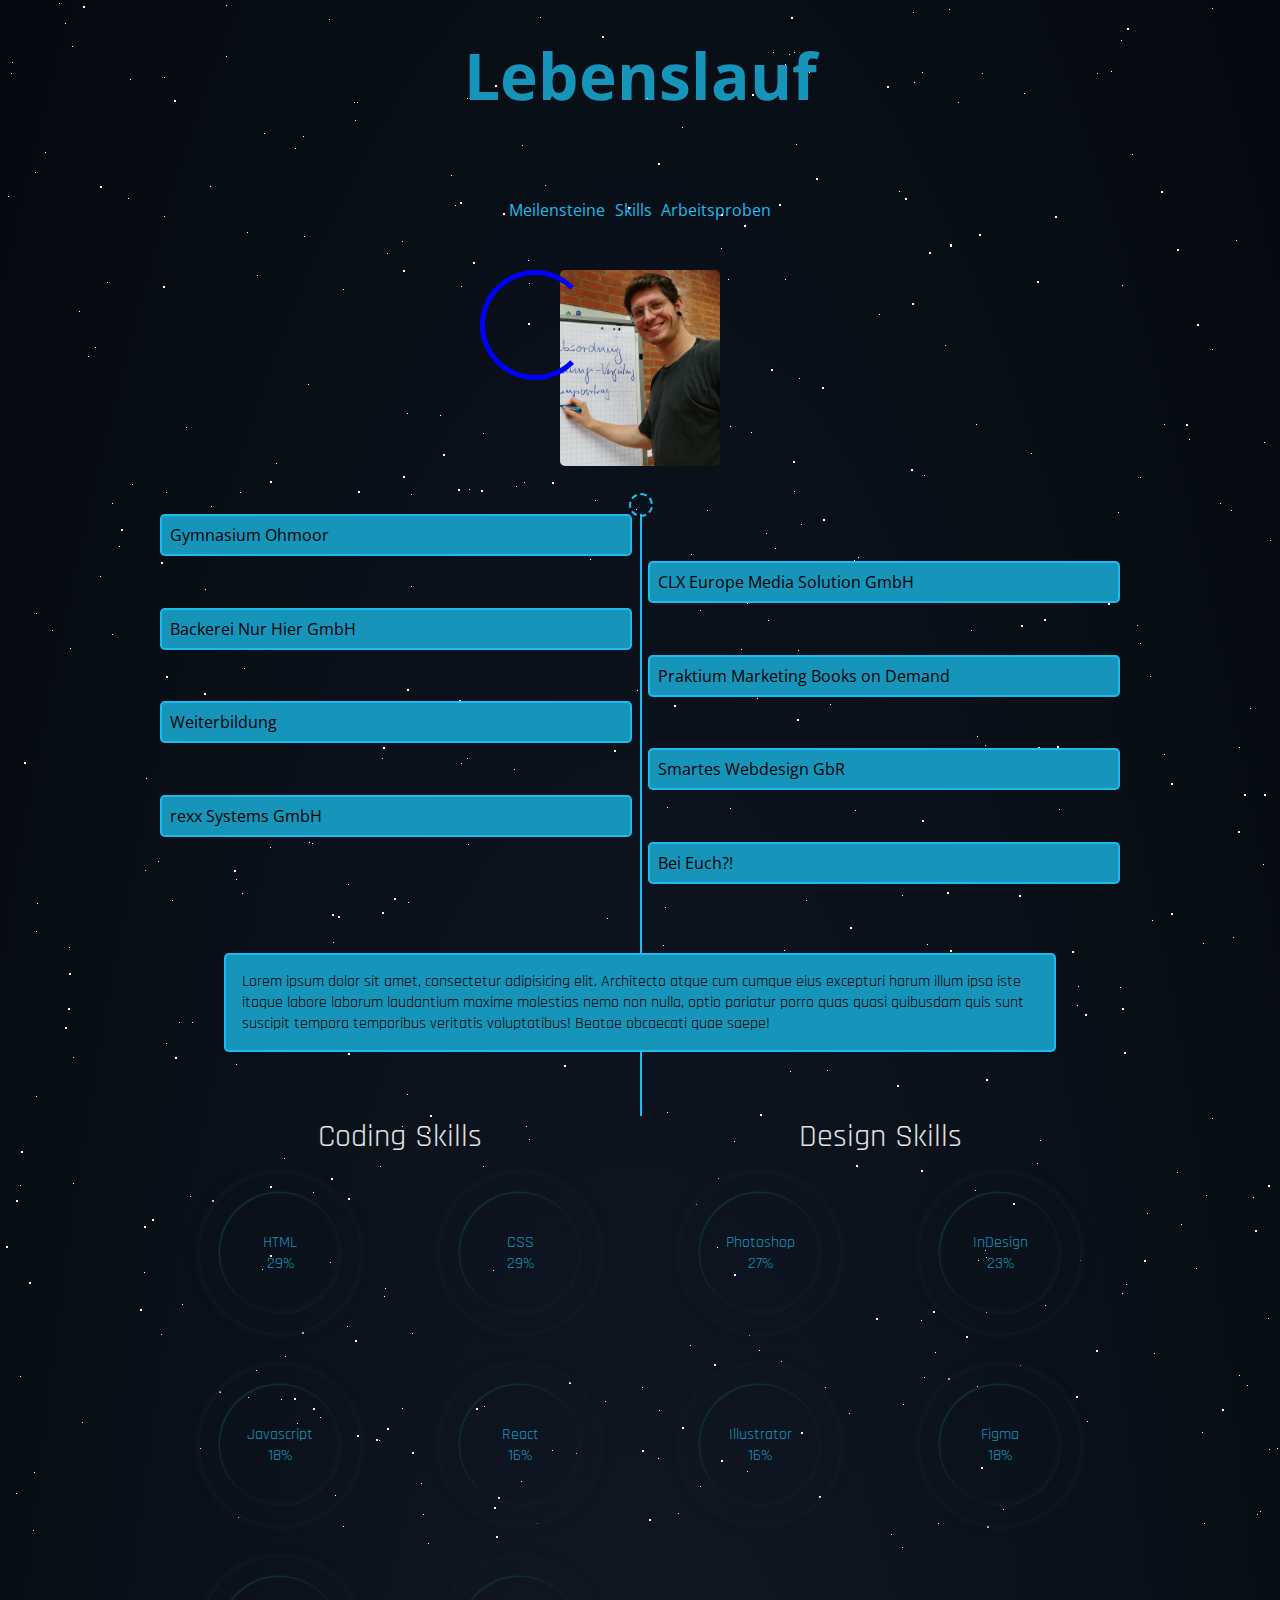
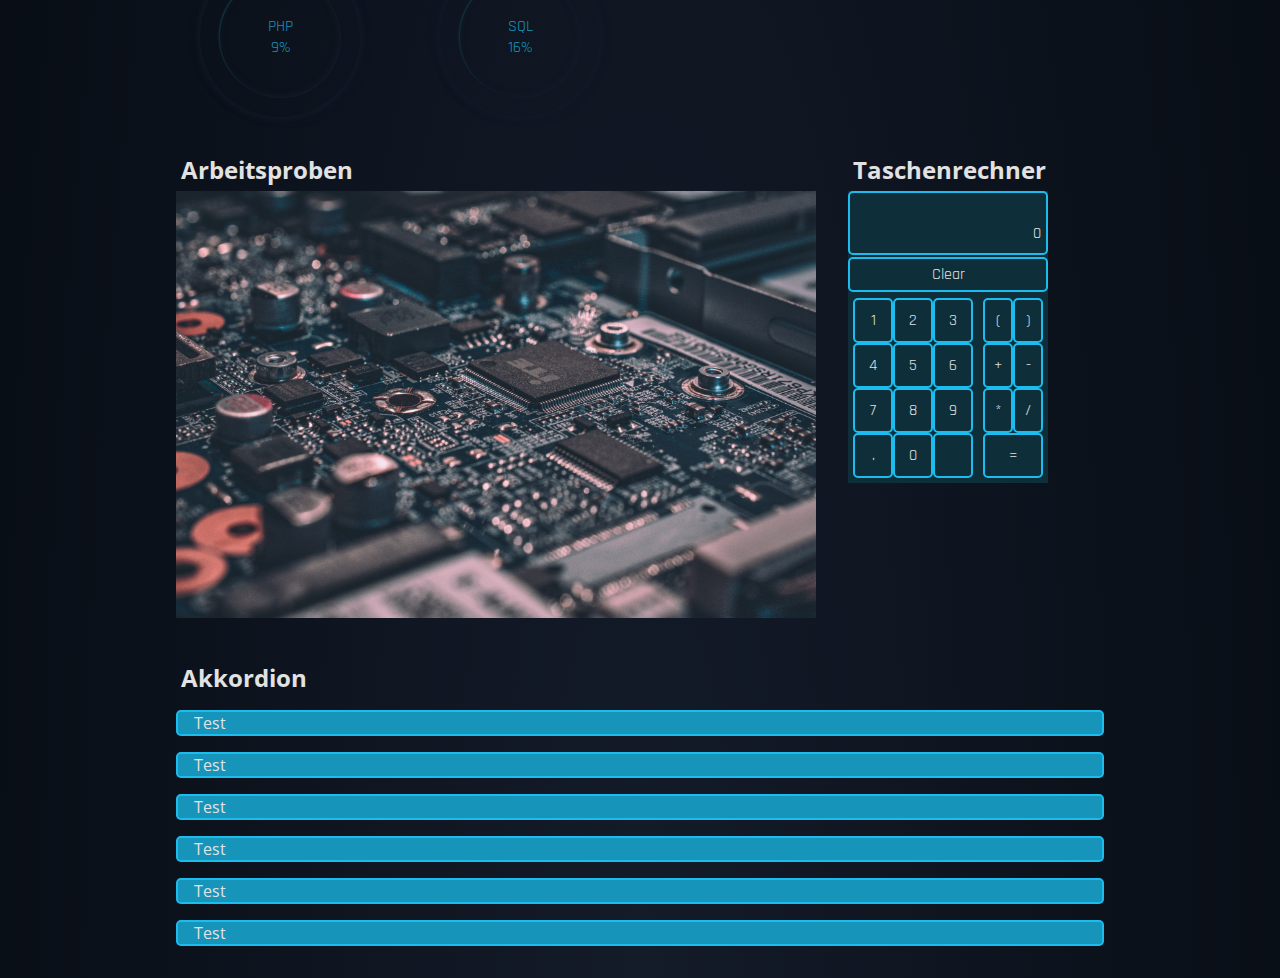
<file: index.html>
<!DOCTYPE html>
<html lang="de">
<head>
    <link rel="stylesheet" href="css/index.css">
    <link rel="stylesheet" href="css/circle.css">
    <link rel="stylesheet" href="css/sky.css">
    <link rel="stylesheet" href="css/event.css">
    <link rel="stylesheet" href="css/calc.css">
    <link rel="stylesheet" href="css/work.css">
    <link rel="stylesheet" href="css/accordion.css">
    <link rel="preconnect" href="https://fonts.googleapis.com">
    <link rel="preconnect" href="https://fonts.gstatic.com" crossorigin>
    <link href="https://fonts.googleapis.com/css2?family=Open+Sans+Condensed:wght@700&family=Rajdhani&display=swap" rel="stylesheet">
    <link rel="stylesheet" href="https://cdnjs.cloudflare.com/ajax/libs/font-awesome/6.0.0-beta3/css/all.min.css" integrity="sha512-Fo3rlrZj/k7ujTnHg4CGR2D7kSs0v4LLanw2qksYuRlEzO+tcaEPQogQ0KaoGN26/zrn20ImR1DfuLWnOo7aBA==" crossorigin="anonymous" referrerpolicy="no-referrer" />
    <meta charset="UTF-8">
    <title>Portfolio</title>

</head>

<body>
    <div id="background--sky">
        <div id="star"></div>
        <div id="star2"></div>
        <div id="star3"></div>
    </div>

    <h1>Lebenslauf</h1>

    <div id="grid--container">
        <div class="navbar--container">
            <li><a href="#lifeline--container">Meilensteine</a></li>
            <li><a href="#skill--container">Skills</a></li>
            <li><a href="#sample--container">Arbeitsproben</a></li>
        </div>

        <div class="main--container">
            <div class="img--container">
                <img src="./images/Timo.png" alt="Profil Picture">
                <div class="img--outer--circle">
                    <div class="img--inner--circle"></div>
                    <div class="img--inner--circle"></div>
                    <div class="img--inner--circle"></div>
                </div>
            </div>
            <div id="lifeline--container">
                <div class="timeline"></div>
                <div id="rocket">
                    <i class="fa-solid fa-shuttle-space"></i>
                </div>

                <div class="event--container" id="one">
                        <div class="event--box">
                            Gymnasium Ohmoor
                        </div>
                        <div class="event--box--content">
                            <li>Kunstabitur</li>
                        </div>
                </div>
                <div class="event--container" id="two">
                    <div class="event--box">
                        CLX Europe Media Solution GmbH
                    </div>
                    <div class="event--box--content">
                        <li>Ausbildung Mediengestalter Digital und Print
                            Fachrichtung Gestaltung und Technik</li>
                        <li>Arbeiten mit Photoshop: Freisteller, Farbkorrektur, Retusche, kleinere Bildkompositionen </li>
                        <li>Arbeiten mit Indesign: Aufbau und Reinzeichnung von Layouts r</li>
                    </div>
                </div>
                <div class="event--container" id="three">
                    <div class="event--box">
                        Backerei Nur Hier GmbH
                    </div>
                    <div class="event--box--content">
                        <li>Servicekraft</li>
                        <li>Arbeitsbereich: Kundenservice, Kassenabrechnung</li>
                    </div>
                </div>
                <div class="event--container" id="four">
                    <div class="event--box">
                        Praktium Marketing Books on Demand
                    </div>
                    <div class="event--box--content">
                        <li>Praktikum im Marketing </li>
                        <li>Arbeiten mit Figma: Layoutgestaltung, Prototyping</li>
                        <li>Assistenz bei Eventplanung und Social Media Arbeit,
                            Erstellung von Marketingunterlagen</li>
                    </div>
                </div>
                <div class="event--container" id="five">
                    <div class="event--box">
                        Weiterbildung
                    </div>
                    <div class="event--box--content">
                        <li>Photoshop Kurs</li>
                        <li>HTML & CSS Kurs</li>
                        <li>Javascript</li>
                    </div>
                </div>
                <div class="event--container" id="six">
                    <div class="event--box">
                        Smartes Webdesign GbR
                    </div>
                    <div class="event--box--content">
                        <li>Webdesigner in einem Startup</li>
                        <li>Erstellen von Webseiten auf Template Grundlage</li>
                        <li>Logo Design und Werbekonzepte von Kunden</li>
                    </div>
                </div>
                <div class="event--container" id="seven">
                    <div class="event--box">
                        rexx Systems GmbH
                    </div>
                    <div class="event--box--content">
                        <li>Ausbildung Fachinformatiker Anwendungsentwicklung</li>
                        <li>Gestalten von Kundenportalen nach Vorlage mit HTML und CSS </li>
                        <li>Pflegen von Datenbanken</li>
                        <li>Livegang von Kundenportalen begleiten</li>
                        <li>Arbeiten mit Docker & Git</li>
                    </div>
                </div>
                <div class="event--container" id="eight">
                    <div class="event--box">
                       Bei Euch?!
                    </div>
                    <div class="event--box--content">
                        <li>Als Webdesigner oder Frontend Developer</li>
                    </div>
                </div>

                <div class="text--box">
                    Lorem ipsum dolor sit amet, consectetur adipisicing elit. Architecto atque cum cumque eius excepturi harum illum ipsa iste itaque labore laborum laudantium maxime molestias nemo non nulla, optio pariatur porro quas quasi quibusdam quis sunt suscipit tempora temporibus veritatis voluptatibus! Beatae obcaecati quae saepe!
                </div>
            </div>
            <div id="skill--container">
                <div class="code--headline">Coding Skills</div>
                <div class="design--headline">Design Skills</div>
                <div class="skill--box" id="html">
                    <div class="skill--circle">
                        <div class="outer--circle">
                            <div class="inner--circle">
                                <svg width="160" height="160" viewBox="0 0 160 160" fill="none" xmlns="http://www.w3.org/2000/svg">
                                    <circle cx="80" cy="80" r="70" fill="url(#paint0_linear_1_4)"/>
                                    <defs>
                                        <linearGradient id="paint0_linear_1_4" x1="80" y1="136.079" x2="80" y2="13.386" gradientUnits="userSpaceOnUse">
                                            <stop stop-color="#5AC994"/>
                                            <stop offset="1" stop-color="#C0F7B7"/>
                                        </linearGradient>
                                    </defs>
                                </svg>
                                <div class="skill--name">
                                    HTML
                                </div>
                                <div class="skill--value">
                                    %
                                </div>
                            </div>
                        </div>
                    </div>
                </div>
                <div class="skill--box" id="css">
                    <div class="skill--circle">
                        <div class="outer--circle">
                            <div class="inner--circle">
                                <svg width="160" height="160" viewBox="0 0 160 160" fill="none" xmlns="http://www.w3.org/2000/svg">
                                    <circle cx="80" cy="80" r="70" fill="url(#paint0_linear_1_4)"/>
                                    <defs>
                                        <linearGradient id="paint0_linear_1_4" x1="80" y1="136.079" x2="80" y2="13.386" gradientUnits="userSpaceOnUse">
                                            <stop stop-color="#5AC994"/>
                                            <stop offset="1" stop-color="#C0F7B7"/>
                                        </linearGradient>
                                    </defs>
                                </svg>
                                <div class="skill--name">
                                    CSS
                                </div>
                                <div class="skill--value">
                                    0%
                                </div>
                            </div>
                        </div>
                    </div>
                </div>
                <div class="skill--box" id="js">
                    <div class="skill--circle">
                        <div class="outer--circle">
                            <div class="inner--circle">

                                <svg width="160" height="160" viewBox="0 0 160 160" fill="none" xmlns="http://www.w3.org/2000/svg">
                                    <circle cx="80" cy="80" r="70" fill="url(#paint0_linear_1_4)"/>
                                    <defs>
                                        <linearGradient id="paint0_linear_1_4" x1="80" y1="136.079" x2="80" y2="13.386" gradientUnits="userSpaceOnUse">
                                            <stop stop-color="#5AC994"/>
                                            <stop offset="1" stop-color="#C0F7B7"/>
                                        </linearGradient>
                                    </defs>
                                </svg>
                                <div class="skill--name">
                                    Javascript
                                </div>
                                <div class="skill--value">
                                    0%
                                </div>
                            </div>
                        </div>
                    </div>
                </div>
                <div class="skill--box" id="react">
                    <div class="skill--circle">
                        <div class="outer--circle">
                            <div class="inner--circle">

                                <svg width="160" height="160" viewBox="0 0 160 160" fill="none" xmlns="http://www.w3.org/2000/svg">
                                    <circle cx="80" cy="80" r="70" fill="url(#paint0_linear_1_4)"/>
                                    <defs>
                                        <linearGradient id="paint0_linear_1_4" x1="80" y1="136.079" x2="80" y2="13.386" gradientUnits="userSpaceOnUse">
                                            <stop stop-color="#5AC994"/>
                                            <stop offset="1" stop-color="#C0F7B7"/>
                                        </linearGradient>
                                    </defs>
                                </svg>
                                <div class="skill--name">
                                    React
                                </div>
                                <div class="skill--value">
                                    0%
                                </div>
                            </div>
                        </div>
                    </div>
                </div>
                <div class="skill--box" id="php">

                    <div class="skill--circle">
                        <div class="outer--circle">
                            <div class="inner--circle">

                                <svg width="160" height="160" viewBox="0 0 160 160" fill="none" xmlns="http://www.w3.org/2000/svg">
                                    <circle cx="80" cy="80" r="70" fill="url(#paint0_linear_1_4)"/>
                                    <defs>
                                        <linearGradient id="paint0_linear_1_4" x1="80" y1="136.079" x2="80" y2="13.386" gradientUnits="userSpaceOnUse">
                                            <stop stop-color="#5AC994"/>
                                            <stop offset="1" stop-color="#C0F7B7"/>
                                        </linearGradient>
                                    </defs>
                                </svg>
                                <div class="skill--name">
                                    PHP
                                </div>
                                <div class="skill--value">
                                    0%
                                </div>
                            </div>
                        </div>
                    </div>
                </div>
                <div class="skill--box" id="sql">

                    <div class="skill--circle">
                        <div class="outer--circle">
                            <div class="inner--circle">

                                <svg width="160" height="160" viewBox="0 0 160 160" fill="none" xmlns="http://www.w3.org/2000/svg">
                                    <circle cx="80" cy="80" r="70" fill="url(#paint0_linear_1_4)"/>
                                    <defs>
                                        <linearGradient id="paint0_linear_1_4" x1="80" y1="136.079" x2="80" y2="13.386" gradientUnits="userSpaceOnUse">
                                            <stop stop-color="#5AC994"/>
                                            <stop offset="1" stop-color="#C0F7B7"/>
                                        </linearGradient>
                                    </defs>
                                </svg>
                                <div class="skill--name">
                                    SQL
                                </div>
                                <div class="skill--value">
                                    0%
                                </div>
                            </div>
                        </div>
                    </div>
                </div>
                <div class="skill--box" id="ps">

                    <div class="skill--circle">
                        <div class="outer--circle">
                            <div class="inner--circle">

                                <svg width="160" height="160" viewBox="0 0 160 160" fill="none" xmlns="http://www.w3.org/2000/svg">
                                    <circle cx="80" cy="80" r="70" fill="url(#paint0_linear_1_4)"/>
                                    <defs>
                                        <linearGradient id="paint0_linear_1_4" x1="80" y1="136.079" x2="80" y2="13.386" gradientUnits="userSpaceOnUse">
                                            <stop stop-color="#5AC994"/>
                                            <stop offset="1" stop-color="#C0F7B7"/>
                                        </linearGradient>
                                    </defs>
                                </svg>
                                <div class="skill--name">
                                    Photoshop
                                </div>
                                <div class="skill--value">
                                    0%
                                </div>
                            </div>
                        </div>
                    </div>
                </div>
                <div class="skill--box" id="ind">

                    <div class="skill--circle">
                        <div class="outer--circle">
                            <div class="inner--circle">

                                <svg width="160" height="160" viewBox="0 0 160 160" fill="none" xmlns="http://www.w3.org/2000/svg">
                                    <circle cx="80" cy="80" r="70" fill="url(#paint0_linear_1_4)"/>
                                    <defs>
                                        <linearGradient id="paint0_linear_1_4" x1="80" y1="136.079" x2="80" y2="13.386" gradientUnits="userSpaceOnUse">
                                            <stop stop-color="#5AC994"/>
                                            <stop offset="1" stop-color="#C0F7B7"/>
                                        </linearGradient>
                                    </defs>
                                </svg>
                                <div class="skill--name">
                                    InDesign
                                </div>
                                <div class="skill--value">
                                    0%
                                </div>
                            </div>
                        </div>
                    </div>
                </div>
                <div class="skill--box" id="ai">

                    <div class="skill--circle">
                        <div class="outer--circle">
                            <div class="inner--circle">

                                <svg width="160" height="160" viewBox="0 0 160 160" fill="none" xmlns="http://www.w3.org/2000/svg">
                                    <circle cx="80" cy="80" r="70" fill="url(#paint0_linear_1_4)"/>
                                    <defs>
                                        <linearGradient id="paint0_linear_1_4" x1="80" y1="136.079" x2="80" y2="13.386" gradientUnits="userSpaceOnUse">
                                            <stop stop-color="#5AC994"/>
                                            <stop offset="1" stop-color="#C0F7B7"/>
                                        </linearGradient>
                                    </defs>
                                </svg>
                                <div class="skill--name">
                                    Illustrator
                                </div>
                                <div class="skill--value">
                                    0%
                                </div>
                            </div>
                        </div>
                    </div>
                </div>
                <div class="skill--box" id="figma">

                    <div class="skill--circle">
                        <div class="outer--circle">
                            <div class="inner--circle">

                                <svg width="160" height="160" viewBox="0 0 160 160" fill="none" xmlns="http://www.w3.org/2000/svg">
                                    <circle cx="80" cy="80" r="70" fill="url(#paint0_linear_1_4)"/>
                                    <defs>
                                        <linearGradient id="paint0_linear_1_4" x1="80" y1="136.079" x2="80" y2="13.386" gradientUnits="userSpaceOnUse">
                                            <stop stop-color="#5AC994"/>
                                            <stop offset="1" stop-color="#C0F7B7"/>
                                        </linearGradient>
                                    </defs>
                                </svg>
                                <div class="skill--name">
                                    Figma
                                </div>
                                <div class="skill--value">
                                    0%
                                </div>
                            </div>
                        </div>
                    </div>
                </div>
            </div>

            <div id="sample--container">
                
                <div class="work--sample">
                    <h2>Arbeitsproben</h2>
                    <div id="image--frame">
                        <div id="image--btn">
                            <i class="fa fa-arrow-circle-left" id="left" aria-hidden="true"></i>
                            <i class="fa fa-arrow-circle-right" id="right" aria-hidden="true" ></i>
                        </div>
                        <div id="image--active">
                            <img src="../images/motherboard_1.jpg" alt="Bild1">
                        </div>
                        <div id="imgBlock">
                            <img class="imageSmall" src="../images/motherboard_1.jpg" alt="bild1" >
                            <img class="imageSmall" src="../images/oldtechnologie_2.jpg" alt="bild2" >
                            <img class="imageSmall" src="../images/planet_3.jpg" alt="bild3" >
                        </div>
                    </div>
                
                </div>

                <div class="work--sample">
                    <h2>Taschenrechner</h2>

                    <div id="calc--container">
                        <div id="calc--box">
                            <div id="result--box">
                                <div id="preResult"></div>
                                <div id="result">0</div>
                            </div>
                            <div id="clearAll">Clear</div>
                            <div id="calc--num--field">
                                <div class="calc--num data-num">1</div>
                                <div class="calc--num data-num">2</div>
                                <div class="calc--num data-num">3</div>
                                <div class="calc--num data-num">4</div>
                                <div class="calc--num data-num">5</div>
                                <div class="calc--num data-num">6</div>
                                <div class="calc--num data-num">7</div>
                                <div class="calc--num data-num">8</div>
                                <div class="calc--num data-num">9</div>
                                <div class="calc--num data-num">.</div>
                                <div class="calc--num data-num">0</div>
                                <div id="data-clear" class="calc--num"><i class="fa-solid fa-arrow-left"></i></div>
                            </div>
                            <div id="calc--operator--field">
                                <div class="calc--operator data-num">(</div>
                                <div class="calc--operator data-num">)</div>
                                <div class="calc--operator data-operator">+</div>
                                <div class="calc--operator data-operator">-</div>
                                <div class="calc--operator data-operator">*</div>
                                <div class="calc--operator data-operator">/</div>
                                <div id="data-equal" class="calc--operator">=</div>
                            </div>
                        </div>
                    </div>
                </div>

                <div class="work--sample">

                    <h2>Akkordion</h2>
                    <div class="accordion--frame">
                        <div class="accordion--body">
                            <div class="accordion--header">Test</div>
                            <div class="accordion--text">Lorem ipsum dolor sit amet, consectetur adipisicing elit. Ad enim hic minima natus quaquasi, quo. Lorem ipsum dolor sit amet, consectetur adipisicing elit. Ad enim hic minima natus quasi, quo. Lorem ipsum dolor sit amet, consectetur adipisicing elit. Ad enim hic minima natus quasi, quo. Lorem ipsum dolor sit amet, consectetur adipisicing elit. Ad enim hic minima natus quasi, quo. Lorem ipsum dolor sit amet, consectetur adipisicing elit. Ad enim hic minima natus quasi, quo. </div>
                        </div>
                        <div class="accordion--body">
                            <div class="accordion--header">Test</div>
                            <div class="accordion--text">Lorem ipsum dolor sit amet, consectetur adipisicing elit. Ad enim hic minima natus quasi, quo. Lorem ipo. Lorem ipsum dolor sit amet, consectetur adipisicing elit. Ad enim hic minima natus quasi, quo. Lorem ipsum dolor sit amet, consectetur adipisicing elit. Ad enim hic minima natus quasi, quo. Lorem ipsum dolor sit amet, consectetur adipisicing elit. Ad enim hic minima natus quasi, quo. </div>
                        </div>
                        <div class="accordion--body">
                            <div class="accordion--header">Test</div>
                            <div class="accordion--text">Lorem ipsum dolor sit amet, consectetur adipisicing elit. Ad enim hic minima natus quaquasi, quo. Lorem ipsum dolor sit amet, consectetur adipisicing elit. Ad enim hic minima natus quasi, quo. Lorem ipsum dolor sit amet, consectetur adipisicing elit. Ad enim hic minima natus quasi, quo. Lorem ipsum dolor sit amet, consectetur adipisicing elit. Ad enim hic minima natus quasi, quo. Lorem ipsum dolor sit amet, consectetur adipisicing elit. Ad enim hic minima natus quasi, quo. </div>
                        </div>
                        <div class="accordion--body">
                            <div class="accordion--header">Test</div>
                            <div class="accordion--text">Lorem ipsum dolor sit amet, consectetur adipisicing elit. Ad enim hic minima natus quasi, quo. Lorem ipo. Lorem ipsum dolor sit amet, consectetur adipisicing elit. Ad enim hic minima natus quasi, quo. Lorem ipsum dolor sit amet, consectetur adipisicing elit. Ad enim hic minima natus quasi, quo. Lorem ipsum dolor sit amet, consectetur adipisicing elit. Ad enim hic minima natus quasi, quo. </div>
                        </div>
                        <div class="accordion--body">
                            <div class="accordion--header">Test</div>
                            <div class="accordion--text">Lorem ipsum dolor sit amet, consectetur adipisicing elit. Ad enim hic minima natus quaquasi, quo. Lorem ipsum dolor sit amet, consectetur adipisicing elit. Ad enim hic minima natus quasi, quo. Lorem ipsum dolor sit amet, consectetur adipisicing elit. Ad enim hic minima natus quasi, quo. Lorem ipsum dolor sit amet, consectetur adipisicing elit. Ad enim hic minima natus quasi, quo. Lorem ipsum dolor sit amet, consectetur adipisicing elit. Ad enim hic minima natus quasi, quo. </div>
                        </div>
                        <div class="accordion--body">
                            <div class="accordion--header">Test</div>
                            <div class="accordion--text">Lorem ipsum dolor sit amet, consectetur adipisicing elit. Ad enim hic minima natus quasi, quo. Lorem ipo. Lorem ipsum dolor sit amet, consectetur adipisicing elit. Ad enim hic minima natus quasi, quo. Lorem ipsum dolor sit amet, consectetur adipisicing elit. Ad enim hic minima natus quasi, quo. Lorem ipsum dolor sit amet, consectetur adipisicing elit. Ad enim hic minima natus quasi, quo. </div>
                        </div>
                    </div>
                </div>
            </div>
        </div>
    </div>

    <!-- start script area -->
    <script src="./js/imageSlider.js"></script>
    <script src="./js/circle.js"></script>
    <script src="./js/rocket.js"></script>
    <script src="./js/calc.js"></script>
    <script src="./js/accordion.js"></script>
    <!-- end script area -->
</body>


</html>
</file>
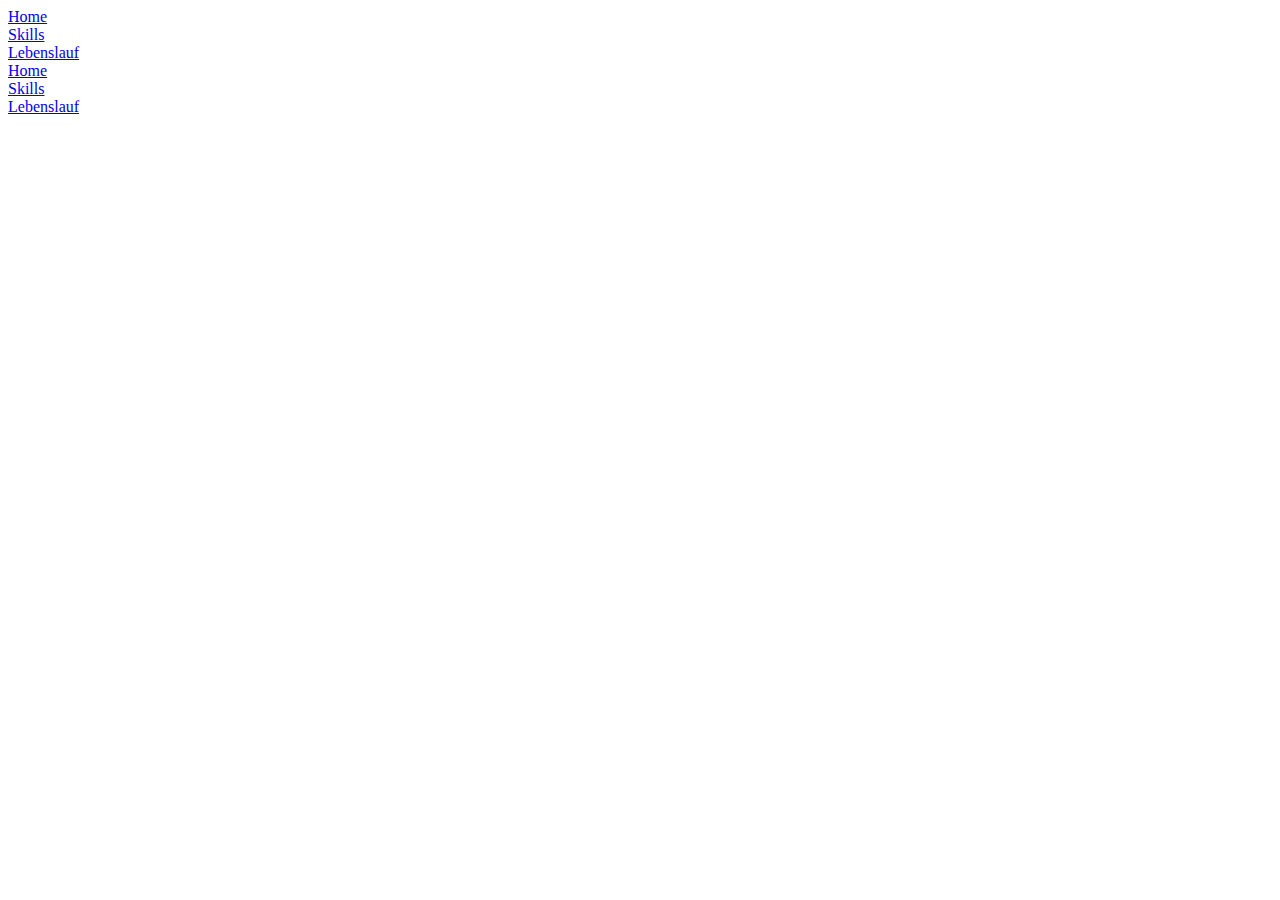
<file: skills.html>
<!DOCTYPE html>
<html lang="en">
<head>
    <meta charset="UTF-8">
    <title>Skillset</title>
</head>
<body>
<div id="grid--container">
    <div id="navbar--container">
        <div class="navbar--container">
            <li><a href="index.html">Home</a></li>
            <li><a href="skills.html">Skills</a></li>
            <li><a href="#">Lebenslauf</a></li>
        </div>
        <div class="navbar--container--mobil">
            <li><a href="#">Home</a></li>
            <li><a href="skills.html">Skills</a></li>
            <li><a href="#">Lebenslauf</a></li>
        </div>
    </div>
    <div class="main--container">

    </div>
</div>
</body>
</html>
</file>
<file: css/index.css>
/**********/
/* colors */
/**********/
* {
  margin: 0;
  padding: 0;
  font-family: "Rajdhani", sans-serif;
}

#grid--container {
  display: -ms-grid;
  display: grid;
  -ms-grid-columns: .5fr 1fr 1fr 1fr .5fr;
      grid-template-columns: .5fr 1fr 1fr 1fr .5fr;
  -ms-grid-rows: auto;
      grid-template-rows: auto;
      grid-template-areas: ". . nav . ." ". . . . ." ". main main main .";
}

h1 {
  display: -webkit-box;
  display: -ms-flexbox;
  display: flex;
  -webkit-box-pack: center;
      -ms-flex-pack: center;
          justify-content: center;
  margin: 2rem 0;
  font-family: "Open Sans Condensed", sans-serif;
  font-size: 4rem;
  color: #1694BA;
}

.navbar--container {
  -ms-grid-row: 1;
  -ms-grid-column: 3;
  grid-area: nav;
  display: -webkit-box;
  display: -ms-flexbox;
  display: flex;
  -webkit-box-orient: horizontal;
  -webkit-box-direction: normal;
      -ms-flex-direction: row;
          flex-direction: row;
  -webkit-box-pack: center;
      -ms-flex-pack: center;
          justify-content: center;
  margin: 3rem 0;
  width: 100%;
}

.navbar--container li {
  list-style-type: none;
}

.navbar--container li a {
  color: #1CBCEE;
  font-family: "Open Sans Condensed", sans-serif;
  padding: .3rem;
  text-decoration: none;
}

.main--container {
  -ms-grid-row: 3;
  -ms-grid-column: 2;
  -ms-grid-column-span: 3;
  grid-area: main;
  display: -ms-grid;
  display: grid;
  -ms-grid-columns: 1fr 1fr 1fr;
      grid-template-columns: 1fr 1fr 1fr;
  -ms-grid-rows: auto;
      grid-template-rows: auto;
      grid-template-areas: ". img ." "life life life" "skill skill skill" "sample sample sample";
}

.img--container {
  -ms-grid-row: 1;
  -ms-grid-column: 2;
  grid-area: img;
  width: 100%;
  display: -webkit-box;
  display: -ms-flexbox;
  display: flex;
  -webkit-box-pack: center;
      -ms-flex-pack: center;
          justify-content: center;
  position: relative;
}

.img--container img {
  width: 50%;
  border-radius: .3rem;
}

.img--outer--circle::before {
  content: '';
  border-left: 5px solid blue;
  border-right: 5px solid transparent;
  border-top: 5px solid blue;
  border-bottom: 5px solid blue;
  border-radius: 50%;
  position: absolute;
  width: 100px;
  height: 100px;
  top: 0;
  left: 0;
}

.text--box {
  -ms-grid-row: 9;
  -ms-grid-column: 1;
  -ms-grid-column-span: 2;
  grid-area: txt;
  background-color: #1694BA;
  border: 2px solid #1CBCEE;
  border-radius: .3rem;
  display: -webkit-box;
  display: -ms-flexbox;
  display: flex;
  margin: 4rem;
  padding: 1rem;
}

#lifeline--container {
  -ms-grid-row: 2;
  -ms-grid-column: 1;
  -ms-grid-column-span: 3;
  grid-area: life;
  position: relative;
  margin-top: 3rem;
  display: -ms-grid;
  display: grid;
  -ms-grid-columns: 1fr 1fr;
      grid-template-columns: 1fr 1fr;
  -ms-grid-rows: auto;
      grid-template-rows: auto;
  grid-row-gap: .3rem;
  grid-column-gap: 1rem;
      grid-template-areas: "event  ." ". event2 " "event3 ." ". event4 " "event5 . " ". event6 " "event7 . " ". event8 " "txt txt";
}

#skill--container {
  -ms-grid-row: 3;
  -ms-grid-column: 1;
  -ms-grid-column-span: 3;
  grid-area: skill;
  display: -ms-grid;
  display: grid;
  -ms-grid-columns: 1fr 1fr 1fr 1fr;
      grid-template-columns: 1fr 1fr 1fr 1fr;
  -ms-grid-rows: auto;
      grid-template-rows: auto;
      grid-template-areas: "codeHL codeHL designHL designHL" "html css ps ind" "js react ai figma" "php sql . .";
}

/**********/
/* rocket */
/**********/
.fa-shuttle-space {
  color: #ee4848;
  position: absolute;
  top: -16px;
  left: calc(50% - 8px);
  -webkit-transform: rotate(90deg);
          transform: rotate(90deg);
  z-index: -1;
  /*&::before {
    position: absolute;
    top: -15px;
    left: 0;
    z-index: -2;
    width: 25px;
    height: 25px;
    background-color: yellow;

  }*/
}

.timeline {
  background-color: #1CBCEE;
  position: absolute;
  left: 50%;
  width: 2px;
  min-height: 100%;
  z-index: -10;
}

.timeline::before {
  content: "";
  position: absolute;
  top: -21px;
  left: -11px;
  height: 20px;
  width: 20px;
  border: 2px dashed #1CBCEE;
  border-radius: 50%;
}

/**************/
/* event area */
/**************/
.event--container#one {
  -ms-grid-row: 1;
  -ms-grid-column: 1;
  grid-area: event;
}

.event--container#two {
  -ms-grid-row: 2;
  -ms-grid-column: 2;
  grid-area: event2;
}

.event--container#three {
  -ms-grid-row: 3;
  -ms-grid-column: 1;
  grid-area: event3;
}

.event--container#four {
  -ms-grid-row: 4;
  -ms-grid-column: 2;
  grid-area: event4;
}

.event--container#five {
  -ms-grid-row: 5;
  -ms-grid-column: 1;
  grid-area: event5;
}

.event--container#six {
  -ms-grid-row: 6;
  -ms-grid-column: 2;
  grid-area: event6;
}

.event--container#seven {
  -ms-grid-row: 7;
  -ms-grid-column: 1;
  grid-area: event7;
}

.event--container#eight {
  -ms-grid-row: 8;
  -ms-grid-column: 2;
  grid-area: event8;
}

/**************/
/* skill area */
/**************/
.skill--box {
  margin: 1rem;
  display: -webkit-box;
  display: -ms-flexbox;
  display: flex;
  -webkit-box-pack: center;
      -ms-flex-pack: center;
          justify-content: center;
}

.code--headline {
  -ms-grid-row: 1;
  -ms-grid-column: 1;
  -ms-grid-column-span: 2;
  grid-area: codeHL;
}

.design--headline {
  -ms-grid-row: 1;
  -ms-grid-column: 3;
  -ms-grid-column-span: 2;
  grid-area: designHL;
}

.design--headline,
.code--headline {
  display: -webkit-box;
  display: -ms-flexbox;
  display: flex;
  -webkit-box-pack: center;
      -ms-flex-pack: center;
          justify-content: center;
  -webkit-box-align: center;
      -ms-flex-align: center;
          align-items: center;
  color: #E2E2E2;
  font-size: 2rem;
}

#html {
  -ms-grid-row: 2;
  -ms-grid-column: 1;
  grid-area: html;
}

#css {
  -ms-grid-row: 2;
  -ms-grid-column: 2;
  grid-area: css;
}

#js {
  -ms-grid-row: 3;
  -ms-grid-column: 1;
  grid-area: js;
}

#react {
  -ms-grid-row: 3;
  -ms-grid-column: 2;
  grid-area: react;
}

#php {
  -ms-grid-row: 4;
  -ms-grid-column: 1;
  grid-area: php;
}

#sql {
  -ms-grid-row: 4;
  -ms-grid-column: 2;
  grid-area: sql;
}

#ps {
  -ms-grid-row: 2;
  -ms-grid-column: 3;
  grid-area: ps;
}

#ind {
  -ms-grid-row: 2;
  -ms-grid-column: 4;
  grid-area: ind;
}

#ai {
  -ms-grid-row: 3;
  -ms-grid-column: 3;
  grid-area: ai;
}

#figma {
  -ms-grid-row: 3;
  -ms-grid-column: 4;
  grid-area: figma;
}

/*************/
/* work area */
/*************/
#sample--container {
  -ms-grid-row: 4;
  -ms-grid-column: 1;
  -ms-grid-column-span: 3;
  grid-area: sample;
}
/*# sourceMappingURL=index.css.map */
</file>
<file: css/circle.css>
/**********/
/* colors */
/**********/
.skill--circle {
  position: relative;
}

.outer--circle {
  display: -webkit-box;
  display: -ms-flexbox;
  display: flex;
  -webkit-box-align: center;
      -ms-flex-align: center;
          align-items: center;
  -webkit-box-pack: center;
      -ms-flex-pack: center;
          justify-content: center;
  height: 160px;
  width: 160px;
  border-radius: 50%;
  -webkit-box-shadow: 2px 2px 10px -1px #141b29, -2px -2px 10px -1px #141b29;
          box-shadow: 2px 2px 10px -1px #141b29, -2px -2px 10px -1px #141b29;
}

.inner--circle {
  display: -webkit-box;
  display: -ms-flexbox;
  display: flex;
  -webkit-box-orient: vertical;
  -webkit-box-direction: normal;
      -ms-flex-direction: column;
          flex-direction: column;
  -webkit-box-align: center;
      -ms-flex-align: center;
          align-items: center;
  -webkit-box-pack: center;
      -ms-flex-pack: center;
          justify-content: center;
  height: 120px;
  width: 120px;
  border-radius: 50%;
  -webkit-box-shadow: inset 1px 1px 6px -10px #1CBCEE, inset -1px -1px 6px -1px #141b29, -1px -1px 1px 0.5px #0E2F39, 1px 1px 0px #141b29;
          box-shadow: inset 1px 1px 6px -10px #1CBCEE, inset -1px -1px 6px -1px #141b29, -1px -1px 1px 0.5px #0E2F39, 1px 1px 0px #141b29;
}

svg {
  position: absolute;
  top: 0;
  left: 0;
  -webkit-transform: rotate(275deg);
          transform: rotate(275deg);
}

svg circle {
  fill: none;
  stroke: url(#paint0_linear_1_4);
  stroke-width: 20px;
  stroke-dasharray: 472;
  stroke-dashoffset: 472;
  stroke-linecap: round;
}

/*************/
/* 80 circle */
/*************/
#html svg circle,
#css svg circle {
  -webkit-animation: fill80 2s linear forwards;
          animation: fill80 2s linear forwards;
}

/*************/
/* 70 circle */
/*************/
#ps svg circle {
  -webkit-animation: fill70 2s linear forwards;
          animation: fill70 2s linear forwards;
}

/*************/
/* 60 circle */
/*************/
#ind svg circle {
  -webkit-animation: fill60 2s linear forwards;
          animation: fill60 2s linear forwards;
}

/*************/
/* 50 circle */
/*************/
#js svg circle,
#figma svg circle {
  -webkit-animation: fill50 2s linear forwards;
          animation: fill50 2s linear forwards;
}

/***************/
/* 40 circle */
/***************/
#react svg circle,
#sql svg circle,
#ai svg circle {
  -webkit-animation: fill40 2s linear forwards;
          animation: fill40 2s linear forwards;
}

/*************/
/* 20 circle */
/*************/
#php svg circle {
  -webkit-animation: fill20 2s linear forwards;
          animation: fill20 2s linear forwards;
}

/**********************/
/*  circle animations */
/**********************/
@-webkit-keyframes fill20 {
  100% {
    stroke-dashoffset: calc(472 - 472 * 0.15);
  }
}
@keyframes fill20 {
  100% {
    stroke-dashoffset: calc(472 - 472 * 0.15);
  }
}

@-webkit-keyframes fill40 {
  100% {
    stroke-dashoffset: calc(472 - 472 * 0.35);
  }
}

@keyframes fill40 {
  100% {
    stroke-dashoffset: calc(472 - 472 * 0.35);
  }
}

@-webkit-keyframes fill50 {
  100% {
    stroke-dashoffset: calc(472 - 472 * 0.45);
  }
}

@keyframes fill50 {
  100% {
    stroke-dashoffset: calc(472 - 472 * 0.45);
  }
}

@-webkit-keyframes fill60 {
  100% {
    stroke-dashoffset: calc(472 - 472 * 0.55);
  }
}

@keyframes fill60 {
  100% {
    stroke-dashoffset: calc(472 - 472 * 0.55);
  }
}

@-webkit-keyframes fill70 {
  100% {
    stroke-dashoffset: calc(472 - 472 * 0.65);
  }
}

@keyframes fill70 {
  100% {
    stroke-dashoffset: calc(472 - 472 * 0.65);
  }
}

@-webkit-keyframes fill80 {
  100% {
    stroke-dashoffset: calc(472 - 472 * 0.75);
  }
}

@keyframes fill80 {
  100% {
    stroke-dashoffset: calc(472 - 472 * 0.75);
  }
}

.skill--name {
  color: #1694BA;
}

.skill--value {
  color: #1694BA;
}
/*# sourceMappingURL=circle.css.map */
</file>
<file: css/sky.css>
body {
  height: 100%;
  background: radial-gradient(ellipse at bottom, #141b29 0%, #04090F 100%);
}

#star {
  position: absolute;
  top: -50%;
  left: 0;
  width: 1px;
  height: 1px;
  background: transparent;
  -webkit-animation: starSpin 50s ease infinite alternate;
          animation: starSpin 50s ease infinite alternate;
  -webkit-box-shadow: 779px 1331px #fff, 324px 42px #fff, 303px 586px #fff, 1312px 276px #fff, 451px 625px #fff, 521px 1931px #fff, 1087px 1871px #fff, 36px 1546px #fff, 132px 934px #fff, 1698px 901px #fff, 1418px 664px #fff, 1448px 1157px #fff, 1084px 232px #fff, 347px 1776px #fff, 1722px 243px #fff, 1629px 835px #fff, 479px 969px #fff, 1231px 960px #fff, 586px 384px #fff, 164px 527px #fff, 8px 646px #fff, 1150px 1126px #fff, 665px 1357px #fff, 1556px 1982px #fff, 1260px 1961px #fff, 1675px 1741px #fff, 1843px 1514px #fff, 718px 1628px #fff, 242px 1343px #fff, 1497px 1880px #fff, 1364px 230px #fff, 1739px 1302px #fff, 636px 959px #fff, 304px 686px #fff, 614px 751px #fff, 1935px 816px #fff, 1428px 60px #fff, 355px 335px #fff, 1594px 158px #fff, 90px 60px #fff, 1553px 162px #fff, 1239px 1825px #fff, 1945px 587px #fff, 749px 1785px #fff, 1987px 1172px #fff, 1301px 1237px #fff, 1039px 342px #fff, 1585px 1481px #fff, 995px 1048px #fff, 524px 932px #fff, 214px 413px #fff, 1701px 1300px #fff, 1037px 1613px #fff, 1871px 996px #fff, 1360px 1635px #fff, 1110px 1313px #fff, 412px 1783px #fff, 1949px 177px #fff, 903px 1854px #fff, 700px 1936px #fff, 378px 125px #fff, 308px 834px #fff, 1118px 962px #fff, 1350px 1929px #fff, 781px 1811px #fff, 561px 137px #fff, 757px 1148px #fff, 1670px 1979px #fff, 343px 739px #fff, 945px 795px #fff, 576px 1903px #fff, 1078px 1436px #fff, 1583px 450px #fff, 1366px 474px #fff, 297px 1873px #fff, 192px 162px #fff, 1624px 1633px #fff, 59px 453px #fff, 82px 1872px #fff, 1933px 498px #fff, 1966px 1974px #fff, 1975px 1688px #fff, 779px 314px #fff, 1858px 1543px #fff, 73px 1507px #fff, 1693px 975px #fff, 1683px 108px #fff, 1768px 1654px #fff, 654px 14px #fff, 494px 171px #fff, 1689px 1895px #fff, 1660px 263px #fff, 1031px 903px #fff, 1203px 1393px #fff, 1333px 1421px #fff, 1113px 41px #fff, 1206px 1645px #fff, 1325px 1635px #fff, 142px 388px #fff, 572px 215px #fff, 1535px 296px #fff, 1419px 407px #fff, 1379px 1003px #fff, 329px 469px #fff, 1791px 1652px #fff, 935px 1802px #fff, 1330px 1820px #fff, 421px 1933px #fff, 828px 365px #fff, 275px 316px #fff, 707px 960px #fff, 1605px 1554px #fff, 625px 58px #fff, 717px 1697px #fff, 1669px 246px #fff, 1925px 322px #fff, 1154px 1803px #fff, 1929px 295px #fff, 1248px 240px #fff, 1045px 1755px #fff, 166px 942px #fff, 1888px 1773px #fff, 678px 1963px #fff, 1370px 569px #fff, 1974px 1400px #fff, 1786px 460px #fff, 51px 307px #fff, 784px 1400px #fff, 730px 1258px #fff, 1712px 393px #fff, 416px 170px #fff, 1797px 1932px #fff, 572px 219px #fff, 1557px 1856px #fff, 218px 8px #fff, 348px 1334px #fff, 469px 413px #fff, 385px 1738px #fff, 1357px 1818px #fff, 240px 942px #fff, 248px 1847px #fff, 1535px 806px #fff, 236px 1514px #fff, 1429px 1556px #fff, 73px 1633px #fff, 1398px 1121px #fff, 671px 1301px #fff, 1404px 1663px #fff, 740px 1018px #fff, 1600px 377px #fff, 785px 514px #fff, 112px 1084px #fff, 1915px 1887px #fff, 1463px 1848px #fff, 687px 1115px #fff, 1268px 1768px #fff, 1729px 1425px #fff, 1284px 1022px #fff, 801px 974px #fff, 1975px 1317px #fff, 1354px 834px #fff, 1446px 1484px #fff, 1283px 1786px #fff, 11px 523px #fff, 1842px 236px #fff, 1355px 654px #fff, 429px 7px #fff, 1033px 1128px #fff, 157px 297px #fff, 545px 635px #fff, 52px 1080px #fff, 827px 1520px #fff, 1121px 490px #fff, 9px 309px #fff, 1744px 1586px #fff, 1014px 417px #fff, 1534px 524px #fff, 958px 552px #fff, 1403px 1496px #fff, 387px 703px #fff, 1522px 548px #fff, 1355px 282px #fff, 1532px 601px #fff, 1838px 790px #fff, 290px 259px #fff, 295px 598px #fff, 1601px 539px #fff, 1561px 1272px #fff, 34px 1922px #fff, 1024px 543px #fff, 467px 369px #fff, 722px 333px #fff, 1976px 1255px #fff, 766px 983px #fff, 1582px 1285px #fff, 12px 512px #fff, 617px 1410px #fff, 682px 577px #fff, 1334px 1438px #fff, 439px 327px #fff, 1617px 1661px #fff, 673px 129px #fff, 794px 941px #fff, 1386px 1902px #fff, 37px 1353px #fff, 1467px 1353px #fff, 416px 18px #fff, 187px 344px #fff, 200px 1898px #fff, 1491px 1619px #fff, 811px 347px #fff, 924px 1827px #fff, 945px 217px #fff, 1735px 1228px #fff, 379px 1890px #fff, 79px 761px #fff, 825px 1837px #fff, 1980px 1558px #fff, 1308px 1573px #fff, 1488px 1726px #fff, 382px 1208px #fff, 522px 595px #fff, 1277px 1898px #fff, 354px 552px #fff, 161px 1784px #fff, 614px 251px #fff, 526px 1576px #fff, 17px 212px #fff, 179px 996px #fff, 467px 1208px #fff, 1944px 1838px #fff, 1140px 1093px #fff, 858px 1007px #fff, 200px 1064px #fff, 423px 1964px #fff, 1945px 439px #fff, 1377px 689px #fff, 1120px 1437px #fff, 1876px 668px #fff, 907px 1324px #fff, 343px 1976px #fff, 1816px 1501px #fff, 1849px 177px #fff, 647px 91px #fff, 1984px 1012px #fff, 1336px 1300px #fff, 128px 648px #fff, 305px 1060px #fff, 1324px 826px #fff, 1263px 1314px #fff, 1801px 629px #fff, 1614px 1555px #fff, 1634px 90px #fff, 1603px 452px #fff, 891px 1984px #fff, 1556px 1906px #fff, 121px 68px #fff, 1676px 1714px #fff, 516px 936px #fff, 1947px 1492px #fff, 1455px 1519px #fff, 45px 602px #fff, 205px 1039px #fff, 793px 172px #fff, 1562px 1739px #fff, 1056px 110px #fff, 1512px 379px #fff, 1795px 1621px #fff, 1848px 607px #fff, 262px 1719px #fff, 477px 991px #fff, 483px 883px #fff, 1239px 1197px #fff, 1496px 647px #fff, 1649px 25px #fff, 1491px 1946px #fff, 119px 996px #fff, 179px 1472px #fff, 1341px 808px #fff, 1565px 1700px #fff, 407px 1544px #fff, 1754px 357px #fff, 1288px 981px #fff, 902px 1997px #fff, 1755px 1668px #fff, 186px 877px #fff, 1202px 1882px #fff, 461px 1213px #fff, 1400px 748px #fff, 1969px 1899px #fff, 809px 522px #fff, 514px 1219px #fff, 374px 275px #fff, 938px 1973px #fff, 357px 552px #fff, 144px 1722px #fff, 1572px 912px #fff, 402px 1858px #fff, 1544px 1195px #fff, 667px 1257px #fff, 727px 1496px #fff, 993px 232px #fff, 1772px 313px #fff, 1040px 1590px #fff, 1204px 1973px #fff, 1268px 79px #fff, 1555px 1048px #fff, 986px 1707px #fff, 978px 1710px #fff, 713px 360px #fff, 407px 863px #fff, 461px 736px #fff, 284px 1608px #fff, 103px 430px #fff, 1283px 1319px #fff, 977px 1186px #fff, 1966px 1516px #fff, 1287px 1129px #fff, 70px 1098px #fff, 1189px 889px #fff, 1126px 1734px #fff, 309px 1292px #fff, 879px 764px #fff, 65px 473px #fff, 1003px 1959px #fff, 658px 791px #fff, 402px 1576px #fff, 35px 622px #fff, 529px 1589px #fff, 164px 666px #fff, 1876px 1290px #fff, 1541px 526px #fff, 270px 1297px #fff, 440px 865px #fff, 1500px 802px #fff, 182px 1754px #fff, 1264px 892px #fff, 272px 1249px #fff, 1289px 1535px #fff, 190px 1646px #fff, 955px 242px #fff, 1456px 1597px #fff, 1727px 1983px #fff, 635px 801px #fff, 226px 455px #fff, 1396px 1710px #fff, 849px 1863px #fff, 237px 1264px #fff, 839px 140px #fff, 1122px 735px #fff, 1280px 15px #fff, 1318px 242px #fff, 1819px 1148px #fff, 333px 1392px #fff, 1949px 553px #fff, 1878px 1332px #fff, 467px 548px #fff, 1812px 1082px #fff, 1067px 193px #fff, 243px 156px #fff, 483px 1616px #fff, 1714px 933px #fff, 759px 1800px #fff, 1822px 995px #fff, 1877px 572px #fff, 581px 1084px #fff, 107px 732px #fff, 642px 1837px #fff, 166px 1493px #fff, 1555px 198px #fff, 819px 307px #fff, 947px 345px #fff, 827px 224px #fff, 927px 1394px #fff, 540px 467px #fff, 1093px 405px #fff, 1140px 927px #fff, 130px 529px #fff, 33px 1980px #fff, 1147px 1663px #fff, 1616px 1436px #fff, 528px 710px #fff, 798px 1100px #fff, 505px 1480px #fff, 899px 641px #fff, 1909px 1949px #fff, 1311px 964px #fff, 979px 1301px #fff, 1393px 969px #fff, 1793px 1886px #fff, 292px 357px #fff, 1196px 1718px #fff, 1290px 1994px #fff, 537px 1973px #fff, 1181px 1674px #fff, 1740px 1566px #fff, 1307px 265px #fff, 922px 522px #fff, 1892px 472px #fff, 384px 1746px #fff, 392px 1098px #fff, 647px 548px #fff, 390px 1498px #fff, 1246px 138px #fff, 730px 876px #fff, 192px 1472px #fff, 1790px 1789px #fff, 928px 311px #fff, 1253px 1647px #fff, 747px 1921px #fff, 1561px 1025px #fff, 1533px 1292px #fff, 1985px 195px #fff, 728px 729px #fff, 1712px 1936px #fff, 512px 1717px #fff, 1528px 483px #fff, 313px 1642px #fff, 281px 1849px #fff, 1212px 799px #fff, 435px 1191px #fff, 1422px 611px #fff, 1718px 1964px #fff, 411px 944px #fff, 210px 636px #fff, 1502px 1295px #fff, 1434px 349px #fff, 769px 60px #fff, 747px 1053px #fff, 789px 504px #fff, 1436px 1264px #fff, 1893px 1225px #fff, 1394px 1788px #fff, 1108px 1317px #fff, 1673px 1395px #fff, 854px 1010px #fff, 1705px 80px #fff, 1858px 148px #fff, 1729px 344px #fff, 1388px 664px #fff, 895px 406px #fff, 1479px 157px #fff, 1441px 1157px #fff, 552px 1900px #fff, 516px 364px #fff, 1647px 189px #fff, 1427px 1071px #fff, 785px 729px #fff, 1080px 1710px #fff, 504px 204px #fff, 1177px 1622px #fff, 657px 34px #fff, 1296px 1099px #fff, 248px 180px #fff, 1212px 1568px #fff, 667px 1562px #fff, 695px 841px #fff, 1608px 1247px #fff, 751px 882px #fff, 87px 167px #fff, 607px 1368px #fff, 1363px 1203px #fff, 1836px 317px #fff, 1668px 1703px #fff, 830px 1154px #fff, 1721px 1398px #fff, 1601px 1280px #fff, 976px 874px #fff, 1743px 254px #fff, 1020px 1815px #fff, 1670px 1766px #fff, 1890px 735px #fff, 1379px 136px #fff, 1864px 695px #fff, 206px 965px #fff, 1404px 1932px #fff, 1923px 1360px #fff, 247px 682px #fff, 519px 1708px #fff, 645px 750px #fff, 1164px 1204px #fff, 834px 323px #fff, 172px 1350px #fff, 213px 972px #fff, 1837px 190px #fff, 285px 1806px #fff, 1047px 1299px #fff, 1548px 825px #fff, 1730px 324px #fff, 1346px 1909px #fff, 772px 270px #fff, 345px 1190px #fff, 478px 1433px #fff, 1479px 25px #fff, 1994px 1830px #fff, 1744px 732px #fff, 20px 1635px #fff, 690px 1795px #fff, 1594px 569px #fff, 579px 245px #fff, 1398px 733px #fff, 408px 1352px #fff, 1774px 120px #fff, 1152px 1370px #fff, 1698px 1810px #fff, 710px 1450px #fff, 665px 286px #fff, 493px 1720px #fff, 786px 5px #fff, 637px 1140px #fff, 764px 324px #fff, 927px 310px #fff, 938px 1424px #fff, 1884px 744px #fff, 913px 462px #fff, 1831px 1936px #fff, 1527px 249px #fff, 36px 1381px #fff, 1597px 581px #fff, 1530px 355px #fff, 949px 459px #fff, 799px 828px #fff, 242px 1471px #fff, 654px 797px #fff, 796px 594px #fff, 1365px 678px #fff, 752px 23px #fff, 1630px 541px #fff, 982px 72px #fff, 1733px 1831px #fff, 21px 412px #fff, 775px 998px #fff, 335px 1945px #fff, 264px 583px #fff, 158px 1311px #fff, 528px 164px #fff, 1978px 574px #fff, 717px 1203px #fff, 734px 1591px #fff, 1555px 820px #fff, 16px 1943px #fff, 1625px 1177px #fff, 1236px 690px #fff, 1585px 1590px #fff, 1737px 1728px #fff, 721px 698px #fff, 1804px 1186px #fff, 166px 980px #fff, 1850px 230px #fff, 330px 1712px #fff, 95px 797px #fff, 1948px 1078px #fff, 469px 939px #fff, 1269px 1899px #fff, 955px 1220px #fff, 1137px 1075px #fff, 312px 1293px #fff, 986px 1762px #fff, 1103px 1238px #fff, 428px 1993px #fff, 355px 570px #fff, 977px 1836px #fff, 1395px 1092px #fff, 276px 913px #fff, 1743px 656px #fff, 773px 502px #fff, 1686px 1322px #fff, 1516px 1945px #fff, 1334px 501px #fff, 266px 156px #fff, 455px 655px #fff, 798px 72px #fff, 1059px 1259px #fff, 1402px 1687px #fff, 236px 1329px #fff, 1455px 786px #fff, 146px 1228px #fff, 1851px 823px #fff, 1062px 100px #fff, 1220px 953px #fff, 20px 1826px #fff, 36px 1063px #fff, 1525px 338px #fff, 790px 1521px #fff, 741px 1099px #fff, 288px 1489px #fff, 700px 1060px #fff, 390px 1071px #fff, 411px 1036px #fff, 1853px 1072px #fff, 1446px 1085px #fff, 1164px 874px #fff, 924px 925px #fff, 291px 271px #fff, 1257px 1964px #fff, 1580px 1352px #fff, 1507px 1216px #fff, 211px 956px #fff, 985px 1195px #fff, 975px 1640px #fff, 518px 101px #fff, 663px 1395px #fff, 914px 532px #fff, 145px 1320px #fff, 69px 1397px #fff, 982px 523px #fff, 257px 725px #fff, 1599px 831px #fff, 1636px 1513px #fff, 1250px 1158px #fff, 1132px 604px #fff, 183px 102px #fff, 1057px 318px #fff, 1247px 1835px #fff, 1983px 1110px #fff, 1077px 1455px #fff, 921px 1770px #fff, 806px 1350px #fff, 1938px 1992px #fff, 855px 1260px #fff, 902px 1345px #fff, 658px 1908px #fff, 1845px 679px #fff, 712px 1482px #fff, 595px 950px #fff, 1784px 1992px #fff, 1847px 1785px #fff, 691px 1004px #fff, 175px 1179px #fff, 1666px 1911px #fff, 41px 61px #fff, 971px 1080px #fff, 1830px 1450px #fff, 1351px 1518px #fff, 1257px 99px #fff, 1395px 1498px #fff, 1117px 252px #fff, 1779px 597px #fff, 1346px 729px #fff, 1108px 1144px #fff, 402px 691px #fff, 72px 496px #fff, 1673px 1604px #fff, 1497px 974px #fff, 1865px 1664px #fff, 88px 806px #fff, 918px 77px #fff, 244px 1118px #fff, 256px 1820px #fff, 1851px 1840px #fff, 605px 1851px #fff, 634px 383px #fff, 865px 37px #fff, 943px 1024px #fff, 1951px 177px #fff, 1097px 523px #fff, 985px 1700px #fff, 1243px 122px #fff, 768px 1070px #fff, 468px 194px #fff, 320px 1867px #fff, 1850px 185px #fff, 380px 1616px #fff, 468px 1294px #fff, 1122px 1743px #fff, 884px 299px #fff, 1300px 1917px #fff, 1860px 396px #fff, 1270px 990px #fff, 529px 733px #fff, 1975px 1347px #fff, 1885px 685px #fff, 226px 506px #fff, 651px 878px #fff, 1323px 680px #fff, 1284px 680px #fff, 238px 1967px #fff, 911px 174px #fff, 1111px 521px #fff, 1150px 85px #fff, 794px 502px #fff, 484px 1856px #fff, 1809px 368px #fff, 112px 953px #fff, 590px 1009px #fff, 1655px 311px #fff, 100px 1026px #fff, 1803px 352px #fff, 865px 306px #fff, 1077px 1019px #fff, 1335px 872px #fff, 1647px 1298px #fff, 1233px 1387px #fff, 698px 1036px #fff, 659px 1860px #fff, 388px 1412px #fff, 1212px 458px #fff, 755px 1468px #fff, 696px 1654px #fff, 1144px 60px #fff;
          box-shadow: 779px 1331px #fff, 324px 42px #fff, 303px 586px #fff, 1312px 276px #fff, 451px 625px #fff, 521px 1931px #fff, 1087px 1871px #fff, 36px 1546px #fff, 132px 934px #fff, 1698px 901px #fff, 1418px 664px #fff, 1448px 1157px #fff, 1084px 232px #fff, 347px 1776px #fff, 1722px 243px #fff, 1629px 835px #fff, 479px 969px #fff, 1231px 960px #fff, 586px 384px #fff, 164px 527px #fff, 8px 646px #fff, 1150px 1126px #fff, 665px 1357px #fff, 1556px 1982px #fff, 1260px 1961px #fff, 1675px 1741px #fff, 1843px 1514px #fff, 718px 1628px #fff, 242px 1343px #fff, 1497px 1880px #fff, 1364px 230px #fff, 1739px 1302px #fff, 636px 959px #fff, 304px 686px #fff, 614px 751px #fff, 1935px 816px #fff, 1428px 60px #fff, 355px 335px #fff, 1594px 158px #fff, 90px 60px #fff, 1553px 162px #fff, 1239px 1825px #fff, 1945px 587px #fff, 749px 1785px #fff, 1987px 1172px #fff, 1301px 1237px #fff, 1039px 342px #fff, 1585px 1481px #fff, 995px 1048px #fff, 524px 932px #fff, 214px 413px #fff, 1701px 1300px #fff, 1037px 1613px #fff, 1871px 996px #fff, 1360px 1635px #fff, 1110px 1313px #fff, 412px 1783px #fff, 1949px 177px #fff, 903px 1854px #fff, 700px 1936px #fff, 378px 125px #fff, 308px 834px #fff, 1118px 962px #fff, 1350px 1929px #fff, 781px 1811px #fff, 561px 137px #fff, 757px 1148px #fff, 1670px 1979px #fff, 343px 739px #fff, 945px 795px #fff, 576px 1903px #fff, 1078px 1436px #fff, 1583px 450px #fff, 1366px 474px #fff, 297px 1873px #fff, 192px 162px #fff, 1624px 1633px #fff, 59px 453px #fff, 82px 1872px #fff, 1933px 498px #fff, 1966px 1974px #fff, 1975px 1688px #fff, 779px 314px #fff, 1858px 1543px #fff, 73px 1507px #fff, 1693px 975px #fff, 1683px 108px #fff, 1768px 1654px #fff, 654px 14px #fff, 494px 171px #fff, 1689px 1895px #fff, 1660px 263px #fff, 1031px 903px #fff, 1203px 1393px #fff, 1333px 1421px #fff, 1113px 41px #fff, 1206px 1645px #fff, 1325px 1635px #fff, 142px 388px #fff, 572px 215px #fff, 1535px 296px #fff, 1419px 407px #fff, 1379px 1003px #fff, 329px 469px #fff, 1791px 1652px #fff, 935px 1802px #fff, 1330px 1820px #fff, 421px 1933px #fff, 828px 365px #fff, 275px 316px #fff, 707px 960px #fff, 1605px 1554px #fff, 625px 58px #fff, 717px 1697px #fff, 1669px 246px #fff, 1925px 322px #fff, 1154px 1803px #fff, 1929px 295px #fff, 1248px 240px #fff, 1045px 1755px #fff, 166px 942px #fff, 1888px 1773px #fff, 678px 1963px #fff, 1370px 569px #fff, 1974px 1400px #fff, 1786px 460px #fff, 51px 307px #fff, 784px 1400px #fff, 730px 1258px #fff, 1712px 393px #fff, 416px 170px #fff, 1797px 1932px #fff, 572px 219px #fff, 1557px 1856px #fff, 218px 8px #fff, 348px 1334px #fff, 469px 413px #fff, 385px 1738px #fff, 1357px 1818px #fff, 240px 942px #fff, 248px 1847px #fff, 1535px 806px #fff, 236px 1514px #fff, 1429px 1556px #fff, 73px 1633px #fff, 1398px 1121px #fff, 671px 1301px #fff, 1404px 1663px #fff, 740px 1018px #fff, 1600px 377px #fff, 785px 514px #fff, 112px 1084px #fff, 1915px 1887px #fff, 1463px 1848px #fff, 687px 1115px #fff, 1268px 1768px #fff, 1729px 1425px #fff, 1284px 1022px #fff, 801px 974px #fff, 1975px 1317px #fff, 1354px 834px #fff, 1446px 1484px #fff, 1283px 1786px #fff, 11px 523px #fff, 1842px 236px #fff, 1355px 654px #fff, 429px 7px #fff, 1033px 1128px #fff, 157px 297px #fff, 545px 635px #fff, 52px 1080px #fff, 827px 1520px #fff, 1121px 490px #fff, 9px 309px #fff, 1744px 1586px #fff, 1014px 417px #fff, 1534px 524px #fff, 958px 552px #fff, 1403px 1496px #fff, 387px 703px #fff, 1522px 548px #fff, 1355px 282px #fff, 1532px 601px #fff, 1838px 790px #fff, 290px 259px #fff, 295px 598px #fff, 1601px 539px #fff, 1561px 1272px #fff, 34px 1922px #fff, 1024px 543px #fff, 467px 369px #fff, 722px 333px #fff, 1976px 1255px #fff, 766px 983px #fff, 1582px 1285px #fff, 12px 512px #fff, 617px 1410px #fff, 682px 577px #fff, 1334px 1438px #fff, 439px 327px #fff, 1617px 1661px #fff, 673px 129px #fff, 794px 941px #fff, 1386px 1902px #fff, 37px 1353px #fff, 1467px 1353px #fff, 416px 18px #fff, 187px 344px #fff, 200px 1898px #fff, 1491px 1619px #fff, 811px 347px #fff, 924px 1827px #fff, 945px 217px #fff, 1735px 1228px #fff, 379px 1890px #fff, 79px 761px #fff, 825px 1837px #fff, 1980px 1558px #fff, 1308px 1573px #fff, 1488px 1726px #fff, 382px 1208px #fff, 522px 595px #fff, 1277px 1898px #fff, 354px 552px #fff, 161px 1784px #fff, 614px 251px #fff, 526px 1576px #fff, 17px 212px #fff, 179px 996px #fff, 467px 1208px #fff, 1944px 1838px #fff, 1140px 1093px #fff, 858px 1007px #fff, 200px 1064px #fff, 423px 1964px #fff, 1945px 439px #fff, 1377px 689px #fff, 1120px 1437px #fff, 1876px 668px #fff, 907px 1324px #fff, 343px 1976px #fff, 1816px 1501px #fff, 1849px 177px #fff, 647px 91px #fff, 1984px 1012px #fff, 1336px 1300px #fff, 128px 648px #fff, 305px 1060px #fff, 1324px 826px #fff, 1263px 1314px #fff, 1801px 629px #fff, 1614px 1555px #fff, 1634px 90px #fff, 1603px 452px #fff, 891px 1984px #fff, 1556px 1906px #fff, 121px 68px #fff, 1676px 1714px #fff, 516px 936px #fff, 1947px 1492px #fff, 1455px 1519px #fff, 45px 602px #fff, 205px 1039px #fff, 793px 172px #fff, 1562px 1739px #fff, 1056px 110px #fff, 1512px 379px #fff, 1795px 1621px #fff, 1848px 607px #fff, 262px 1719px #fff, 477px 991px #fff, 483px 883px #fff, 1239px 1197px #fff, 1496px 647px #fff, 1649px 25px #fff, 1491px 1946px #fff, 119px 996px #fff, 179px 1472px #fff, 1341px 808px #fff, 1565px 1700px #fff, 407px 1544px #fff, 1754px 357px #fff, 1288px 981px #fff, 902px 1997px #fff, 1755px 1668px #fff, 186px 877px #fff, 1202px 1882px #fff, 461px 1213px #fff, 1400px 748px #fff, 1969px 1899px #fff, 809px 522px #fff, 514px 1219px #fff, 374px 275px #fff, 938px 1973px #fff, 357px 552px #fff, 144px 1722px #fff, 1572px 912px #fff, 402px 1858px #fff, 1544px 1195px #fff, 667px 1257px #fff, 727px 1496px #fff, 993px 232px #fff, 1772px 313px #fff, 1040px 1590px #fff, 1204px 1973px #fff, 1268px 79px #fff, 1555px 1048px #fff, 986px 1707px #fff, 978px 1710px #fff, 713px 360px #fff, 407px 863px #fff, 461px 736px #fff, 284px 1608px #fff, 103px 430px #fff, 1283px 1319px #fff, 977px 1186px #fff, 1966px 1516px #fff, 1287px 1129px #fff, 70px 1098px #fff, 1189px 889px #fff, 1126px 1734px #fff, 309px 1292px #fff, 879px 764px #fff, 65px 473px #fff, 1003px 1959px #fff, 658px 791px #fff, 402px 1576px #fff, 35px 622px #fff, 529px 1589px #fff, 164px 666px #fff, 1876px 1290px #fff, 1541px 526px #fff, 270px 1297px #fff, 440px 865px #fff, 1500px 802px #fff, 182px 1754px #fff, 1264px 892px #fff, 272px 1249px #fff, 1289px 1535px #fff, 190px 1646px #fff, 955px 242px #fff, 1456px 1597px #fff, 1727px 1983px #fff, 635px 801px #fff, 226px 455px #fff, 1396px 1710px #fff, 849px 1863px #fff, 237px 1264px #fff, 839px 140px #fff, 1122px 735px #fff, 1280px 15px #fff, 1318px 242px #fff, 1819px 1148px #fff, 333px 1392px #fff, 1949px 553px #fff, 1878px 1332px #fff, 467px 548px #fff, 1812px 1082px #fff, 1067px 193px #fff, 243px 156px #fff, 483px 1616px #fff, 1714px 933px #fff, 759px 1800px #fff, 1822px 995px #fff, 1877px 572px #fff, 581px 1084px #fff, 107px 732px #fff, 642px 1837px #fff, 166px 1493px #fff, 1555px 198px #fff, 819px 307px #fff, 947px 345px #fff, 827px 224px #fff, 927px 1394px #fff, 540px 467px #fff, 1093px 405px #fff, 1140px 927px #fff, 130px 529px #fff, 33px 1980px #fff, 1147px 1663px #fff, 1616px 1436px #fff, 528px 710px #fff, 798px 1100px #fff, 505px 1480px #fff, 899px 641px #fff, 1909px 1949px #fff, 1311px 964px #fff, 979px 1301px #fff, 1393px 969px #fff, 1793px 1886px #fff, 292px 357px #fff, 1196px 1718px #fff, 1290px 1994px #fff, 537px 1973px #fff, 1181px 1674px #fff, 1740px 1566px #fff, 1307px 265px #fff, 922px 522px #fff, 1892px 472px #fff, 384px 1746px #fff, 392px 1098px #fff, 647px 548px #fff, 390px 1498px #fff, 1246px 138px #fff, 730px 876px #fff, 192px 1472px #fff, 1790px 1789px #fff, 928px 311px #fff, 1253px 1647px #fff, 747px 1921px #fff, 1561px 1025px #fff, 1533px 1292px #fff, 1985px 195px #fff, 728px 729px #fff, 1712px 1936px #fff, 512px 1717px #fff, 1528px 483px #fff, 313px 1642px #fff, 281px 1849px #fff, 1212px 799px #fff, 435px 1191px #fff, 1422px 611px #fff, 1718px 1964px #fff, 411px 944px #fff, 210px 636px #fff, 1502px 1295px #fff, 1434px 349px #fff, 769px 60px #fff, 747px 1053px #fff, 789px 504px #fff, 1436px 1264px #fff, 1893px 1225px #fff, 1394px 1788px #fff, 1108px 1317px #fff, 1673px 1395px #fff, 854px 1010px #fff, 1705px 80px #fff, 1858px 148px #fff, 1729px 344px #fff, 1388px 664px #fff, 895px 406px #fff, 1479px 157px #fff, 1441px 1157px #fff, 552px 1900px #fff, 516px 364px #fff, 1647px 189px #fff, 1427px 1071px #fff, 785px 729px #fff, 1080px 1710px #fff, 504px 204px #fff, 1177px 1622px #fff, 657px 34px #fff, 1296px 1099px #fff, 248px 180px #fff, 1212px 1568px #fff, 667px 1562px #fff, 695px 841px #fff, 1608px 1247px #fff, 751px 882px #fff, 87px 167px #fff, 607px 1368px #fff, 1363px 1203px #fff, 1836px 317px #fff, 1668px 1703px #fff, 830px 1154px #fff, 1721px 1398px #fff, 1601px 1280px #fff, 976px 874px #fff, 1743px 254px #fff, 1020px 1815px #fff, 1670px 1766px #fff, 1890px 735px #fff, 1379px 136px #fff, 1864px 695px #fff, 206px 965px #fff, 1404px 1932px #fff, 1923px 1360px #fff, 247px 682px #fff, 519px 1708px #fff, 645px 750px #fff, 1164px 1204px #fff, 834px 323px #fff, 172px 1350px #fff, 213px 972px #fff, 1837px 190px #fff, 285px 1806px #fff, 1047px 1299px #fff, 1548px 825px #fff, 1730px 324px #fff, 1346px 1909px #fff, 772px 270px #fff, 345px 1190px #fff, 478px 1433px #fff, 1479px 25px #fff, 1994px 1830px #fff, 1744px 732px #fff, 20px 1635px #fff, 690px 1795px #fff, 1594px 569px #fff, 579px 245px #fff, 1398px 733px #fff, 408px 1352px #fff, 1774px 120px #fff, 1152px 1370px #fff, 1698px 1810px #fff, 710px 1450px #fff, 665px 286px #fff, 493px 1720px #fff, 786px 5px #fff, 637px 1140px #fff, 764px 324px #fff, 927px 310px #fff, 938px 1424px #fff, 1884px 744px #fff, 913px 462px #fff, 1831px 1936px #fff, 1527px 249px #fff, 36px 1381px #fff, 1597px 581px #fff, 1530px 355px #fff, 949px 459px #fff, 799px 828px #fff, 242px 1471px #fff, 654px 797px #fff, 796px 594px #fff, 1365px 678px #fff, 752px 23px #fff, 1630px 541px #fff, 982px 72px #fff, 1733px 1831px #fff, 21px 412px #fff, 775px 998px #fff, 335px 1945px #fff, 264px 583px #fff, 158px 1311px #fff, 528px 164px #fff, 1978px 574px #fff, 717px 1203px #fff, 734px 1591px #fff, 1555px 820px #fff, 16px 1943px #fff, 1625px 1177px #fff, 1236px 690px #fff, 1585px 1590px #fff, 1737px 1728px #fff, 721px 698px #fff, 1804px 1186px #fff, 166px 980px #fff, 1850px 230px #fff, 330px 1712px #fff, 95px 797px #fff, 1948px 1078px #fff, 469px 939px #fff, 1269px 1899px #fff, 955px 1220px #fff, 1137px 1075px #fff, 312px 1293px #fff, 986px 1762px #fff, 1103px 1238px #fff, 428px 1993px #fff, 355px 570px #fff, 977px 1836px #fff, 1395px 1092px #fff, 276px 913px #fff, 1743px 656px #fff, 773px 502px #fff, 1686px 1322px #fff, 1516px 1945px #fff, 1334px 501px #fff, 266px 156px #fff, 455px 655px #fff, 798px 72px #fff, 1059px 1259px #fff, 1402px 1687px #fff, 236px 1329px #fff, 1455px 786px #fff, 146px 1228px #fff, 1851px 823px #fff, 1062px 100px #fff, 1220px 953px #fff, 20px 1826px #fff, 36px 1063px #fff, 1525px 338px #fff, 790px 1521px #fff, 741px 1099px #fff, 288px 1489px #fff, 700px 1060px #fff, 390px 1071px #fff, 411px 1036px #fff, 1853px 1072px #fff, 1446px 1085px #fff, 1164px 874px #fff, 924px 925px #fff, 291px 271px #fff, 1257px 1964px #fff, 1580px 1352px #fff, 1507px 1216px #fff, 211px 956px #fff, 985px 1195px #fff, 975px 1640px #fff, 518px 101px #fff, 663px 1395px #fff, 914px 532px #fff, 145px 1320px #fff, 69px 1397px #fff, 982px 523px #fff, 257px 725px #fff, 1599px 831px #fff, 1636px 1513px #fff, 1250px 1158px #fff, 1132px 604px #fff, 183px 102px #fff, 1057px 318px #fff, 1247px 1835px #fff, 1983px 1110px #fff, 1077px 1455px #fff, 921px 1770px #fff, 806px 1350px #fff, 1938px 1992px #fff, 855px 1260px #fff, 902px 1345px #fff, 658px 1908px #fff, 1845px 679px #fff, 712px 1482px #fff, 595px 950px #fff, 1784px 1992px #fff, 1847px 1785px #fff, 691px 1004px #fff, 175px 1179px #fff, 1666px 1911px #fff, 41px 61px #fff, 971px 1080px #fff, 1830px 1450px #fff, 1351px 1518px #fff, 1257px 99px #fff, 1395px 1498px #fff, 1117px 252px #fff, 1779px 597px #fff, 1346px 729px #fff, 1108px 1144px #fff, 402px 691px #fff, 72px 496px #fff, 1673px 1604px #fff, 1497px 974px #fff, 1865px 1664px #fff, 88px 806px #fff, 918px 77px #fff, 244px 1118px #fff, 256px 1820px #fff, 1851px 1840px #fff, 605px 1851px #fff, 634px 383px #fff, 865px 37px #fff, 943px 1024px #fff, 1951px 177px #fff, 1097px 523px #fff, 985px 1700px #fff, 1243px 122px #fff, 768px 1070px #fff, 468px 194px #fff, 320px 1867px #fff, 1850px 185px #fff, 380px 1616px #fff, 468px 1294px #fff, 1122px 1743px #fff, 884px 299px #fff, 1300px 1917px #fff, 1860px 396px #fff, 1270px 990px #fff, 529px 733px #fff, 1975px 1347px #fff, 1885px 685px #fff, 226px 506px #fff, 651px 878px #fff, 1323px 680px #fff, 1284px 680px #fff, 238px 1967px #fff, 911px 174px #fff, 1111px 521px #fff, 1150px 85px #fff, 794px 502px #fff, 484px 1856px #fff, 1809px 368px #fff, 112px 953px #fff, 590px 1009px #fff, 1655px 311px #fff, 100px 1026px #fff, 1803px 352px #fff, 865px 306px #fff, 1077px 1019px #fff, 1335px 872px #fff, 1647px 1298px #fff, 1233px 1387px #fff, 698px 1036px #fff, 659px 1860px #fff, 388px 1412px #fff, 1212px 458px #fff, 755px 1468px #fff, 696px 1654px #fff, 1144px 60px #fff;
}

#star::after {
  content: "";
  position: absolute;
  top: 0;
  width: 1px;
  height: 1px;
  background: transparent;
  -webkit-box-shadow: 779px 1331px #fff, 324px 42px #fff, 303px 586px #fff, 1312px 276px #fff, 451px 625px #fff, 521px 1931px #fff, 1087px 1871px #fff, 36px 1546px #fff, 132px 934px #fff, 1698px 901px #fff, 1418px 664px #fff, 1448px 1157px #fff, 1084px 232px #fff, 347px 1776px #fff, 1722px 243px #fff, 1629px 835px #fff, 479px 969px #fff, 1231px 960px #fff, 586px 384px #fff, 164px 527px #fff, 8px 646px #fff, 1150px 1126px #fff, 665px 1357px #fff, 1556px 1982px #fff, 1260px 1961px #fff, 1675px 1741px #fff, 1843px 1514px #fff, 718px 1628px #fff, 242px 1343px #fff, 1497px 1880px #fff, 1364px 230px #fff, 1739px 1302px #fff, 636px 959px #fff, 304px 686px #fff, 614px 751px #fff, 1935px 816px #fff, 1428px 60px #fff, 355px 335px #fff, 1594px 158px #fff, 90px 60px #fff, 1553px 162px #fff, 1239px 1825px #fff, 1945px 587px #fff, 749px 1785px #fff, 1987px 1172px #fff, 1301px 1237px #fff, 1039px 342px #fff, 1585px 1481px #fff, 995px 1048px #fff, 524px 932px #fff, 214px 413px #fff, 1701px 1300px #fff, 1037px 1613px #fff, 1871px 996px #fff, 1360px 1635px #fff, 1110px 1313px #fff, 412px 1783px #fff, 1949px 177px #fff, 903px 1854px #fff, 700px 1936px #fff, 378px 125px #fff, 308px 834px #fff, 1118px 962px #fff, 1350px 1929px #fff, 781px 1811px #fff, 561px 137px #fff, 757px 1148px #fff, 1670px 1979px #fff, 343px 739px #fff, 945px 795px #fff, 576px 1903px #fff, 1078px 1436px #fff, 1583px 450px #fff, 1366px 474px #fff, 297px 1873px #fff, 192px 162px #fff, 1624px 1633px #fff, 59px 453px #fff, 82px 1872px #fff, 1933px 498px #fff, 1966px 1974px #fff, 1975px 1688px #fff, 779px 314px #fff, 1858px 1543px #fff, 73px 1507px #fff, 1693px 975px #fff, 1683px 108px #fff, 1768px 1654px #fff, 654px 14px #fff, 494px 171px #fff, 1689px 1895px #fff, 1660px 263px #fff, 1031px 903px #fff, 1203px 1393px #fff, 1333px 1421px #fff, 1113px 41px #fff, 1206px 1645px #fff, 1325px 1635px #fff, 142px 388px #fff, 572px 215px #fff, 1535px 296px #fff, 1419px 407px #fff, 1379px 1003px #fff, 329px 469px #fff, 1791px 1652px #fff, 935px 1802px #fff, 1330px 1820px #fff, 421px 1933px #fff, 828px 365px #fff, 275px 316px #fff, 707px 960px #fff, 1605px 1554px #fff, 625px 58px #fff, 717px 1697px #fff, 1669px 246px #fff, 1925px 322px #fff, 1154px 1803px #fff, 1929px 295px #fff, 1248px 240px #fff, 1045px 1755px #fff, 166px 942px #fff, 1888px 1773px #fff, 678px 1963px #fff, 1370px 569px #fff, 1974px 1400px #fff, 1786px 460px #fff, 51px 307px #fff, 784px 1400px #fff, 730px 1258px #fff, 1712px 393px #fff, 416px 170px #fff, 1797px 1932px #fff, 572px 219px #fff, 1557px 1856px #fff, 218px 8px #fff, 348px 1334px #fff, 469px 413px #fff, 385px 1738px #fff, 1357px 1818px #fff, 240px 942px #fff, 248px 1847px #fff, 1535px 806px #fff, 236px 1514px #fff, 1429px 1556px #fff, 73px 1633px #fff, 1398px 1121px #fff, 671px 1301px #fff, 1404px 1663px #fff, 740px 1018px #fff, 1600px 377px #fff, 785px 514px #fff, 112px 1084px #fff, 1915px 1887px #fff, 1463px 1848px #fff, 687px 1115px #fff, 1268px 1768px #fff, 1729px 1425px #fff, 1284px 1022px #fff, 801px 974px #fff, 1975px 1317px #fff, 1354px 834px #fff, 1446px 1484px #fff, 1283px 1786px #fff, 11px 523px #fff, 1842px 236px #fff, 1355px 654px #fff, 429px 7px #fff, 1033px 1128px #fff, 157px 297px #fff, 545px 635px #fff, 52px 1080px #fff, 827px 1520px #fff, 1121px 490px #fff, 9px 309px #fff, 1744px 1586px #fff, 1014px 417px #fff, 1534px 524px #fff, 958px 552px #fff, 1403px 1496px #fff, 387px 703px #fff, 1522px 548px #fff, 1355px 282px #fff, 1532px 601px #fff, 1838px 790px #fff, 290px 259px #fff, 295px 598px #fff, 1601px 539px #fff, 1561px 1272px #fff, 34px 1922px #fff, 1024px 543px #fff, 467px 369px #fff, 722px 333px #fff, 1976px 1255px #fff, 766px 983px #fff, 1582px 1285px #fff, 12px 512px #fff, 617px 1410px #fff, 682px 577px #fff, 1334px 1438px #fff, 439px 327px #fff, 1617px 1661px #fff, 673px 129px #fff, 794px 941px #fff, 1386px 1902px #fff, 37px 1353px #fff, 1467px 1353px #fff, 416px 18px #fff, 187px 344px #fff, 200px 1898px #fff, 1491px 1619px #fff, 811px 347px #fff, 924px 1827px #fff, 945px 217px #fff, 1735px 1228px #fff, 379px 1890px #fff, 79px 761px #fff, 825px 1837px #fff, 1980px 1558px #fff, 1308px 1573px #fff, 1488px 1726px #fff, 382px 1208px #fff, 522px 595px #fff, 1277px 1898px #fff, 354px 552px #fff, 161px 1784px #fff, 614px 251px #fff, 526px 1576px #fff, 17px 212px #fff, 179px 996px #fff, 467px 1208px #fff, 1944px 1838px #fff, 1140px 1093px #fff, 858px 1007px #fff, 200px 1064px #fff, 423px 1964px #fff, 1945px 439px #fff, 1377px 689px #fff, 1120px 1437px #fff, 1876px 668px #fff, 907px 1324px #fff, 343px 1976px #fff, 1816px 1501px #fff, 1849px 177px #fff, 647px 91px #fff, 1984px 1012px #fff, 1336px 1300px #fff, 128px 648px #fff, 305px 1060px #fff, 1324px 826px #fff, 1263px 1314px #fff, 1801px 629px #fff, 1614px 1555px #fff, 1634px 90px #fff, 1603px 452px #fff, 891px 1984px #fff, 1556px 1906px #fff, 121px 68px #fff, 1676px 1714px #fff, 516px 936px #fff, 1947px 1492px #fff, 1455px 1519px #fff, 45px 602px #fff, 205px 1039px #fff, 793px 172px #fff, 1562px 1739px #fff, 1056px 110px #fff, 1512px 379px #fff, 1795px 1621px #fff, 1848px 607px #fff, 262px 1719px #fff, 477px 991px #fff, 483px 883px #fff, 1239px 1197px #fff, 1496px 647px #fff, 1649px 25px #fff, 1491px 1946px #fff, 119px 996px #fff, 179px 1472px #fff, 1341px 808px #fff, 1565px 1700px #fff, 407px 1544px #fff, 1754px 357px #fff, 1288px 981px #fff, 902px 1997px #fff, 1755px 1668px #fff, 186px 877px #fff, 1202px 1882px #fff, 461px 1213px #fff, 1400px 748px #fff, 1969px 1899px #fff, 809px 522px #fff, 514px 1219px #fff, 374px 275px #fff, 938px 1973px #fff, 357px 552px #fff, 144px 1722px #fff, 1572px 912px #fff, 402px 1858px #fff, 1544px 1195px #fff, 667px 1257px #fff, 727px 1496px #fff, 993px 232px #fff, 1772px 313px #fff, 1040px 1590px #fff, 1204px 1973px #fff, 1268px 79px #fff, 1555px 1048px #fff, 986px 1707px #fff, 978px 1710px #fff, 713px 360px #fff, 407px 863px #fff, 461px 736px #fff, 284px 1608px #fff, 103px 430px #fff, 1283px 1319px #fff, 977px 1186px #fff, 1966px 1516px #fff, 1287px 1129px #fff, 70px 1098px #fff, 1189px 889px #fff, 1126px 1734px #fff, 309px 1292px #fff, 879px 764px #fff, 65px 473px #fff, 1003px 1959px #fff, 658px 791px #fff, 402px 1576px #fff, 35px 622px #fff, 529px 1589px #fff, 164px 666px #fff, 1876px 1290px #fff, 1541px 526px #fff, 270px 1297px #fff, 440px 865px #fff, 1500px 802px #fff, 182px 1754px #fff, 1264px 892px #fff, 272px 1249px #fff, 1289px 1535px #fff, 190px 1646px #fff, 955px 242px #fff, 1456px 1597px #fff, 1727px 1983px #fff, 635px 801px #fff, 226px 455px #fff, 1396px 1710px #fff, 849px 1863px #fff, 237px 1264px #fff, 839px 140px #fff, 1122px 735px #fff, 1280px 15px #fff, 1318px 242px #fff, 1819px 1148px #fff, 333px 1392px #fff, 1949px 553px #fff, 1878px 1332px #fff, 467px 548px #fff, 1812px 1082px #fff, 1067px 193px #fff, 243px 156px #fff, 483px 1616px #fff, 1714px 933px #fff, 759px 1800px #fff, 1822px 995px #fff, 1877px 572px #fff, 581px 1084px #fff, 107px 732px #fff, 642px 1837px #fff, 166px 1493px #fff, 1555px 198px #fff, 819px 307px #fff, 947px 345px #fff, 827px 224px #fff, 927px 1394px #fff, 540px 467px #fff, 1093px 405px #fff, 1140px 927px #fff, 130px 529px #fff, 33px 1980px #fff, 1147px 1663px #fff, 1616px 1436px #fff, 528px 710px #fff, 798px 1100px #fff, 505px 1480px #fff, 899px 641px #fff, 1909px 1949px #fff, 1311px 964px #fff, 979px 1301px #fff, 1393px 969px #fff, 1793px 1886px #fff, 292px 357px #fff, 1196px 1718px #fff, 1290px 1994px #fff, 537px 1973px #fff, 1181px 1674px #fff, 1740px 1566px #fff, 1307px 265px #fff, 922px 522px #fff, 1892px 472px #fff, 384px 1746px #fff, 392px 1098px #fff, 647px 548px #fff, 390px 1498px #fff, 1246px 138px #fff, 730px 876px #fff, 192px 1472px #fff, 1790px 1789px #fff, 928px 311px #fff, 1253px 1647px #fff, 747px 1921px #fff, 1561px 1025px #fff, 1533px 1292px #fff, 1985px 195px #fff, 728px 729px #fff, 1712px 1936px #fff, 512px 1717px #fff, 1528px 483px #fff, 313px 1642px #fff, 281px 1849px #fff, 1212px 799px #fff, 435px 1191px #fff, 1422px 611px #fff, 1718px 1964px #fff, 411px 944px #fff, 210px 636px #fff, 1502px 1295px #fff, 1434px 349px #fff, 769px 60px #fff, 747px 1053px #fff, 789px 504px #fff, 1436px 1264px #fff, 1893px 1225px #fff, 1394px 1788px #fff, 1108px 1317px #fff, 1673px 1395px #fff, 854px 1010px #fff, 1705px 80px #fff, 1858px 148px #fff, 1729px 344px #fff, 1388px 664px #fff, 895px 406px #fff, 1479px 157px #fff, 1441px 1157px #fff, 552px 1900px #fff, 516px 364px #fff, 1647px 189px #fff, 1427px 1071px #fff, 785px 729px #fff, 1080px 1710px #fff, 504px 204px #fff, 1177px 1622px #fff, 657px 34px #fff, 1296px 1099px #fff, 248px 180px #fff, 1212px 1568px #fff, 667px 1562px #fff, 695px 841px #fff, 1608px 1247px #fff, 751px 882px #fff, 87px 167px #fff, 607px 1368px #fff, 1363px 1203px #fff, 1836px 317px #fff, 1668px 1703px #fff, 830px 1154px #fff, 1721px 1398px #fff, 1601px 1280px #fff, 976px 874px #fff, 1743px 254px #fff, 1020px 1815px #fff, 1670px 1766px #fff, 1890px 735px #fff, 1379px 136px #fff, 1864px 695px #fff, 206px 965px #fff, 1404px 1932px #fff, 1923px 1360px #fff, 247px 682px #fff, 519px 1708px #fff, 645px 750px #fff, 1164px 1204px #fff, 834px 323px #fff, 172px 1350px #fff, 213px 972px #fff, 1837px 190px #fff, 285px 1806px #fff, 1047px 1299px #fff, 1548px 825px #fff, 1730px 324px #fff, 1346px 1909px #fff, 772px 270px #fff, 345px 1190px #fff, 478px 1433px #fff, 1479px 25px #fff, 1994px 1830px #fff, 1744px 732px #fff, 20px 1635px #fff, 690px 1795px #fff, 1594px 569px #fff, 579px 245px #fff, 1398px 733px #fff, 408px 1352px #fff, 1774px 120px #fff, 1152px 1370px #fff, 1698px 1810px #fff, 710px 1450px #fff, 665px 286px #fff, 493px 1720px #fff, 786px 5px #fff, 637px 1140px #fff, 764px 324px #fff, 927px 310px #fff, 938px 1424px #fff, 1884px 744px #fff, 913px 462px #fff, 1831px 1936px #fff, 1527px 249px #fff, 36px 1381px #fff, 1597px 581px #fff, 1530px 355px #fff, 949px 459px #fff, 799px 828px #fff, 242px 1471px #fff, 654px 797px #fff, 796px 594px #fff, 1365px 678px #fff, 752px 23px #fff, 1630px 541px #fff, 982px 72px #fff, 1733px 1831px #fff, 21px 412px #fff, 775px 998px #fff, 335px 1945px #fff, 264px 583px #fff, 158px 1311px #fff, 528px 164px #fff, 1978px 574px #fff, 717px 1203px #fff, 734px 1591px #fff, 1555px 820px #fff, 16px 1943px #fff, 1625px 1177px #fff, 1236px 690px #fff, 1585px 1590px #fff, 1737px 1728px #fff, 721px 698px #fff, 1804px 1186px #fff, 166px 980px #fff, 1850px 230px #fff, 330px 1712px #fff, 95px 797px #fff, 1948px 1078px #fff, 469px 939px #fff, 1269px 1899px #fff, 955px 1220px #fff, 1137px 1075px #fff, 312px 1293px #fff, 986px 1762px #fff, 1103px 1238px #fff, 428px 1993px #fff, 355px 570px #fff, 977px 1836px #fff, 1395px 1092px #fff, 276px 913px #fff, 1743px 656px #fff, 773px 502px #fff, 1686px 1322px #fff, 1516px 1945px #fff, 1334px 501px #fff, 266px 156px #fff, 455px 655px #fff, 798px 72px #fff, 1059px 1259px #fff, 1402px 1687px #fff, 236px 1329px #fff, 1455px 786px #fff, 146px 1228px #fff, 1851px 823px #fff, 1062px 100px #fff, 1220px 953px #fff, 20px 1826px #fff, 36px 1063px #fff, 1525px 338px #fff, 790px 1521px #fff, 741px 1099px #fff, 288px 1489px #fff, 700px 1060px #fff, 390px 1071px #fff, 411px 1036px #fff, 1853px 1072px #fff, 1446px 1085px #fff, 1164px 874px #fff, 924px 925px #fff, 291px 271px #fff, 1257px 1964px #fff, 1580px 1352px #fff, 1507px 1216px #fff, 211px 956px #fff, 985px 1195px #fff, 975px 1640px #fff, 518px 101px #fff, 663px 1395px #fff, 914px 532px #fff, 145px 1320px #fff, 69px 1397px #fff, 982px 523px #fff, 257px 725px #fff, 1599px 831px #fff, 1636px 1513px #fff, 1250px 1158px #fff, 1132px 604px #fff, 183px 102px #fff, 1057px 318px #fff, 1247px 1835px #fff, 1983px 1110px #fff, 1077px 1455px #fff, 921px 1770px #fff, 806px 1350px #fff, 1938px 1992px #fff, 855px 1260px #fff, 902px 1345px #fff, 658px 1908px #fff, 1845px 679px #fff, 712px 1482px #fff, 595px 950px #fff, 1784px 1992px #fff, 1847px 1785px #fff, 691px 1004px #fff, 175px 1179px #fff, 1666px 1911px #fff, 41px 61px #fff, 971px 1080px #fff, 1830px 1450px #fff, 1351px 1518px #fff, 1257px 99px #fff, 1395px 1498px #fff, 1117px 252px #fff, 1779px 597px #fff, 1346px 729px #fff, 1108px 1144px #fff, 402px 691px #fff, 72px 496px #fff, 1673px 1604px #fff, 1497px 974px #fff, 1865px 1664px #fff, 88px 806px #fff, 918px 77px #fff, 244px 1118px #fff, 256px 1820px #fff, 1851px 1840px #fff, 605px 1851px #fff, 634px 383px #fff, 865px 37px #fff, 943px 1024px #fff, 1951px 177px #fff, 1097px 523px #fff, 985px 1700px #fff, 1243px 122px #fff, 768px 1070px #fff, 468px 194px #fff, 320px 1867px #fff, 1850px 185px #fff, 380px 1616px #fff, 468px 1294px #fff, 1122px 1743px #fff, 884px 299px #fff, 1300px 1917px #fff, 1860px 396px #fff, 1270px 990px #fff, 529px 733px #fff, 1975px 1347px #fff, 1885px 685px #fff, 226px 506px #fff, 651px 878px #fff, 1323px 680px #fff, 1284px 680px #fff, 238px 1967px #fff, 911px 174px #fff, 1111px 521px #fff, 1150px 85px #fff, 794px 502px #fff, 484px 1856px #fff, 1809px 368px #fff, 112px 953px #fff, 590px 1009px #fff, 1655px 311px #fff, 100px 1026px #fff, 1803px 352px #fff, 865px 306px #fff, 1077px 1019px #fff, 1335px 872px #fff, 1647px 1298px #fff, 1233px 1387px #fff, 698px 1036px #fff, 659px 1860px #fff, 388px 1412px #fff, 1212px 458px #fff, 755px 1468px #fff, 696px 1654px #fff, 1144px 60px #fff;
          box-shadow: 779px 1331px #fff, 324px 42px #fff, 303px 586px #fff, 1312px 276px #fff, 451px 625px #fff, 521px 1931px #fff, 1087px 1871px #fff, 36px 1546px #fff, 132px 934px #fff, 1698px 901px #fff, 1418px 664px #fff, 1448px 1157px #fff, 1084px 232px #fff, 347px 1776px #fff, 1722px 243px #fff, 1629px 835px #fff, 479px 969px #fff, 1231px 960px #fff, 586px 384px #fff, 164px 527px #fff, 8px 646px #fff, 1150px 1126px #fff, 665px 1357px #fff, 1556px 1982px #fff, 1260px 1961px #fff, 1675px 1741px #fff, 1843px 1514px #fff, 718px 1628px #fff, 242px 1343px #fff, 1497px 1880px #fff, 1364px 230px #fff, 1739px 1302px #fff, 636px 959px #fff, 304px 686px #fff, 614px 751px #fff, 1935px 816px #fff, 1428px 60px #fff, 355px 335px #fff, 1594px 158px #fff, 90px 60px #fff, 1553px 162px #fff, 1239px 1825px #fff, 1945px 587px #fff, 749px 1785px #fff, 1987px 1172px #fff, 1301px 1237px #fff, 1039px 342px #fff, 1585px 1481px #fff, 995px 1048px #fff, 524px 932px #fff, 214px 413px #fff, 1701px 1300px #fff, 1037px 1613px #fff, 1871px 996px #fff, 1360px 1635px #fff, 1110px 1313px #fff, 412px 1783px #fff, 1949px 177px #fff, 903px 1854px #fff, 700px 1936px #fff, 378px 125px #fff, 308px 834px #fff, 1118px 962px #fff, 1350px 1929px #fff, 781px 1811px #fff, 561px 137px #fff, 757px 1148px #fff, 1670px 1979px #fff, 343px 739px #fff, 945px 795px #fff, 576px 1903px #fff, 1078px 1436px #fff, 1583px 450px #fff, 1366px 474px #fff, 297px 1873px #fff, 192px 162px #fff, 1624px 1633px #fff, 59px 453px #fff, 82px 1872px #fff, 1933px 498px #fff, 1966px 1974px #fff, 1975px 1688px #fff, 779px 314px #fff, 1858px 1543px #fff, 73px 1507px #fff, 1693px 975px #fff, 1683px 108px #fff, 1768px 1654px #fff, 654px 14px #fff, 494px 171px #fff, 1689px 1895px #fff, 1660px 263px #fff, 1031px 903px #fff, 1203px 1393px #fff, 1333px 1421px #fff, 1113px 41px #fff, 1206px 1645px #fff, 1325px 1635px #fff, 142px 388px #fff, 572px 215px #fff, 1535px 296px #fff, 1419px 407px #fff, 1379px 1003px #fff, 329px 469px #fff, 1791px 1652px #fff, 935px 1802px #fff, 1330px 1820px #fff, 421px 1933px #fff, 828px 365px #fff, 275px 316px #fff, 707px 960px #fff, 1605px 1554px #fff, 625px 58px #fff, 717px 1697px #fff, 1669px 246px #fff, 1925px 322px #fff, 1154px 1803px #fff, 1929px 295px #fff, 1248px 240px #fff, 1045px 1755px #fff, 166px 942px #fff, 1888px 1773px #fff, 678px 1963px #fff, 1370px 569px #fff, 1974px 1400px #fff, 1786px 460px #fff, 51px 307px #fff, 784px 1400px #fff, 730px 1258px #fff, 1712px 393px #fff, 416px 170px #fff, 1797px 1932px #fff, 572px 219px #fff, 1557px 1856px #fff, 218px 8px #fff, 348px 1334px #fff, 469px 413px #fff, 385px 1738px #fff, 1357px 1818px #fff, 240px 942px #fff, 248px 1847px #fff, 1535px 806px #fff, 236px 1514px #fff, 1429px 1556px #fff, 73px 1633px #fff, 1398px 1121px #fff, 671px 1301px #fff, 1404px 1663px #fff, 740px 1018px #fff, 1600px 377px #fff, 785px 514px #fff, 112px 1084px #fff, 1915px 1887px #fff, 1463px 1848px #fff, 687px 1115px #fff, 1268px 1768px #fff, 1729px 1425px #fff, 1284px 1022px #fff, 801px 974px #fff, 1975px 1317px #fff, 1354px 834px #fff, 1446px 1484px #fff, 1283px 1786px #fff, 11px 523px #fff, 1842px 236px #fff, 1355px 654px #fff, 429px 7px #fff, 1033px 1128px #fff, 157px 297px #fff, 545px 635px #fff, 52px 1080px #fff, 827px 1520px #fff, 1121px 490px #fff, 9px 309px #fff, 1744px 1586px #fff, 1014px 417px #fff, 1534px 524px #fff, 958px 552px #fff, 1403px 1496px #fff, 387px 703px #fff, 1522px 548px #fff, 1355px 282px #fff, 1532px 601px #fff, 1838px 790px #fff, 290px 259px #fff, 295px 598px #fff, 1601px 539px #fff, 1561px 1272px #fff, 34px 1922px #fff, 1024px 543px #fff, 467px 369px #fff, 722px 333px #fff, 1976px 1255px #fff, 766px 983px #fff, 1582px 1285px #fff, 12px 512px #fff, 617px 1410px #fff, 682px 577px #fff, 1334px 1438px #fff, 439px 327px #fff, 1617px 1661px #fff, 673px 129px #fff, 794px 941px #fff, 1386px 1902px #fff, 37px 1353px #fff, 1467px 1353px #fff, 416px 18px #fff, 187px 344px #fff, 200px 1898px #fff, 1491px 1619px #fff, 811px 347px #fff, 924px 1827px #fff, 945px 217px #fff, 1735px 1228px #fff, 379px 1890px #fff, 79px 761px #fff, 825px 1837px #fff, 1980px 1558px #fff, 1308px 1573px #fff, 1488px 1726px #fff, 382px 1208px #fff, 522px 595px #fff, 1277px 1898px #fff, 354px 552px #fff, 161px 1784px #fff, 614px 251px #fff, 526px 1576px #fff, 17px 212px #fff, 179px 996px #fff, 467px 1208px #fff, 1944px 1838px #fff, 1140px 1093px #fff, 858px 1007px #fff, 200px 1064px #fff, 423px 1964px #fff, 1945px 439px #fff, 1377px 689px #fff, 1120px 1437px #fff, 1876px 668px #fff, 907px 1324px #fff, 343px 1976px #fff, 1816px 1501px #fff, 1849px 177px #fff, 647px 91px #fff, 1984px 1012px #fff, 1336px 1300px #fff, 128px 648px #fff, 305px 1060px #fff, 1324px 826px #fff, 1263px 1314px #fff, 1801px 629px #fff, 1614px 1555px #fff, 1634px 90px #fff, 1603px 452px #fff, 891px 1984px #fff, 1556px 1906px #fff, 121px 68px #fff, 1676px 1714px #fff, 516px 936px #fff, 1947px 1492px #fff, 1455px 1519px #fff, 45px 602px #fff, 205px 1039px #fff, 793px 172px #fff, 1562px 1739px #fff, 1056px 110px #fff, 1512px 379px #fff, 1795px 1621px #fff, 1848px 607px #fff, 262px 1719px #fff, 477px 991px #fff, 483px 883px #fff, 1239px 1197px #fff, 1496px 647px #fff, 1649px 25px #fff, 1491px 1946px #fff, 119px 996px #fff, 179px 1472px #fff, 1341px 808px #fff, 1565px 1700px #fff, 407px 1544px #fff, 1754px 357px #fff, 1288px 981px #fff, 902px 1997px #fff, 1755px 1668px #fff, 186px 877px #fff, 1202px 1882px #fff, 461px 1213px #fff, 1400px 748px #fff, 1969px 1899px #fff, 809px 522px #fff, 514px 1219px #fff, 374px 275px #fff, 938px 1973px #fff, 357px 552px #fff, 144px 1722px #fff, 1572px 912px #fff, 402px 1858px #fff, 1544px 1195px #fff, 667px 1257px #fff, 727px 1496px #fff, 993px 232px #fff, 1772px 313px #fff, 1040px 1590px #fff, 1204px 1973px #fff, 1268px 79px #fff, 1555px 1048px #fff, 986px 1707px #fff, 978px 1710px #fff, 713px 360px #fff, 407px 863px #fff, 461px 736px #fff, 284px 1608px #fff, 103px 430px #fff, 1283px 1319px #fff, 977px 1186px #fff, 1966px 1516px #fff, 1287px 1129px #fff, 70px 1098px #fff, 1189px 889px #fff, 1126px 1734px #fff, 309px 1292px #fff, 879px 764px #fff, 65px 473px #fff, 1003px 1959px #fff, 658px 791px #fff, 402px 1576px #fff, 35px 622px #fff, 529px 1589px #fff, 164px 666px #fff, 1876px 1290px #fff, 1541px 526px #fff, 270px 1297px #fff, 440px 865px #fff, 1500px 802px #fff, 182px 1754px #fff, 1264px 892px #fff, 272px 1249px #fff, 1289px 1535px #fff, 190px 1646px #fff, 955px 242px #fff, 1456px 1597px #fff, 1727px 1983px #fff, 635px 801px #fff, 226px 455px #fff, 1396px 1710px #fff, 849px 1863px #fff, 237px 1264px #fff, 839px 140px #fff, 1122px 735px #fff, 1280px 15px #fff, 1318px 242px #fff, 1819px 1148px #fff, 333px 1392px #fff, 1949px 553px #fff, 1878px 1332px #fff, 467px 548px #fff, 1812px 1082px #fff, 1067px 193px #fff, 243px 156px #fff, 483px 1616px #fff, 1714px 933px #fff, 759px 1800px #fff, 1822px 995px #fff, 1877px 572px #fff, 581px 1084px #fff, 107px 732px #fff, 642px 1837px #fff, 166px 1493px #fff, 1555px 198px #fff, 819px 307px #fff, 947px 345px #fff, 827px 224px #fff, 927px 1394px #fff, 540px 467px #fff, 1093px 405px #fff, 1140px 927px #fff, 130px 529px #fff, 33px 1980px #fff, 1147px 1663px #fff, 1616px 1436px #fff, 528px 710px #fff, 798px 1100px #fff, 505px 1480px #fff, 899px 641px #fff, 1909px 1949px #fff, 1311px 964px #fff, 979px 1301px #fff, 1393px 969px #fff, 1793px 1886px #fff, 292px 357px #fff, 1196px 1718px #fff, 1290px 1994px #fff, 537px 1973px #fff, 1181px 1674px #fff, 1740px 1566px #fff, 1307px 265px #fff, 922px 522px #fff, 1892px 472px #fff, 384px 1746px #fff, 392px 1098px #fff, 647px 548px #fff, 390px 1498px #fff, 1246px 138px #fff, 730px 876px #fff, 192px 1472px #fff, 1790px 1789px #fff, 928px 311px #fff, 1253px 1647px #fff, 747px 1921px #fff, 1561px 1025px #fff, 1533px 1292px #fff, 1985px 195px #fff, 728px 729px #fff, 1712px 1936px #fff, 512px 1717px #fff, 1528px 483px #fff, 313px 1642px #fff, 281px 1849px #fff, 1212px 799px #fff, 435px 1191px #fff, 1422px 611px #fff, 1718px 1964px #fff, 411px 944px #fff, 210px 636px #fff, 1502px 1295px #fff, 1434px 349px #fff, 769px 60px #fff, 747px 1053px #fff, 789px 504px #fff, 1436px 1264px #fff, 1893px 1225px #fff, 1394px 1788px #fff, 1108px 1317px #fff, 1673px 1395px #fff, 854px 1010px #fff, 1705px 80px #fff, 1858px 148px #fff, 1729px 344px #fff, 1388px 664px #fff, 895px 406px #fff, 1479px 157px #fff, 1441px 1157px #fff, 552px 1900px #fff, 516px 364px #fff, 1647px 189px #fff, 1427px 1071px #fff, 785px 729px #fff, 1080px 1710px #fff, 504px 204px #fff, 1177px 1622px #fff, 657px 34px #fff, 1296px 1099px #fff, 248px 180px #fff, 1212px 1568px #fff, 667px 1562px #fff, 695px 841px #fff, 1608px 1247px #fff, 751px 882px #fff, 87px 167px #fff, 607px 1368px #fff, 1363px 1203px #fff, 1836px 317px #fff, 1668px 1703px #fff, 830px 1154px #fff, 1721px 1398px #fff, 1601px 1280px #fff, 976px 874px #fff, 1743px 254px #fff, 1020px 1815px #fff, 1670px 1766px #fff, 1890px 735px #fff, 1379px 136px #fff, 1864px 695px #fff, 206px 965px #fff, 1404px 1932px #fff, 1923px 1360px #fff, 247px 682px #fff, 519px 1708px #fff, 645px 750px #fff, 1164px 1204px #fff, 834px 323px #fff, 172px 1350px #fff, 213px 972px #fff, 1837px 190px #fff, 285px 1806px #fff, 1047px 1299px #fff, 1548px 825px #fff, 1730px 324px #fff, 1346px 1909px #fff, 772px 270px #fff, 345px 1190px #fff, 478px 1433px #fff, 1479px 25px #fff, 1994px 1830px #fff, 1744px 732px #fff, 20px 1635px #fff, 690px 1795px #fff, 1594px 569px #fff, 579px 245px #fff, 1398px 733px #fff, 408px 1352px #fff, 1774px 120px #fff, 1152px 1370px #fff, 1698px 1810px #fff, 710px 1450px #fff, 665px 286px #fff, 493px 1720px #fff, 786px 5px #fff, 637px 1140px #fff, 764px 324px #fff, 927px 310px #fff, 938px 1424px #fff, 1884px 744px #fff, 913px 462px #fff, 1831px 1936px #fff, 1527px 249px #fff, 36px 1381px #fff, 1597px 581px #fff, 1530px 355px #fff, 949px 459px #fff, 799px 828px #fff, 242px 1471px #fff, 654px 797px #fff, 796px 594px #fff, 1365px 678px #fff, 752px 23px #fff, 1630px 541px #fff, 982px 72px #fff, 1733px 1831px #fff, 21px 412px #fff, 775px 998px #fff, 335px 1945px #fff, 264px 583px #fff, 158px 1311px #fff, 528px 164px #fff, 1978px 574px #fff, 717px 1203px #fff, 734px 1591px #fff, 1555px 820px #fff, 16px 1943px #fff, 1625px 1177px #fff, 1236px 690px #fff, 1585px 1590px #fff, 1737px 1728px #fff, 721px 698px #fff, 1804px 1186px #fff, 166px 980px #fff, 1850px 230px #fff, 330px 1712px #fff, 95px 797px #fff, 1948px 1078px #fff, 469px 939px #fff, 1269px 1899px #fff, 955px 1220px #fff, 1137px 1075px #fff, 312px 1293px #fff, 986px 1762px #fff, 1103px 1238px #fff, 428px 1993px #fff, 355px 570px #fff, 977px 1836px #fff, 1395px 1092px #fff, 276px 913px #fff, 1743px 656px #fff, 773px 502px #fff, 1686px 1322px #fff, 1516px 1945px #fff, 1334px 501px #fff, 266px 156px #fff, 455px 655px #fff, 798px 72px #fff, 1059px 1259px #fff, 1402px 1687px #fff, 236px 1329px #fff, 1455px 786px #fff, 146px 1228px #fff, 1851px 823px #fff, 1062px 100px #fff, 1220px 953px #fff, 20px 1826px #fff, 36px 1063px #fff, 1525px 338px #fff, 790px 1521px #fff, 741px 1099px #fff, 288px 1489px #fff, 700px 1060px #fff, 390px 1071px #fff, 411px 1036px #fff, 1853px 1072px #fff, 1446px 1085px #fff, 1164px 874px #fff, 924px 925px #fff, 291px 271px #fff, 1257px 1964px #fff, 1580px 1352px #fff, 1507px 1216px #fff, 211px 956px #fff, 985px 1195px #fff, 975px 1640px #fff, 518px 101px #fff, 663px 1395px #fff, 914px 532px #fff, 145px 1320px #fff, 69px 1397px #fff, 982px 523px #fff, 257px 725px #fff, 1599px 831px #fff, 1636px 1513px #fff, 1250px 1158px #fff, 1132px 604px #fff, 183px 102px #fff, 1057px 318px #fff, 1247px 1835px #fff, 1983px 1110px #fff, 1077px 1455px #fff, 921px 1770px #fff, 806px 1350px #fff, 1938px 1992px #fff, 855px 1260px #fff, 902px 1345px #fff, 658px 1908px #fff, 1845px 679px #fff, 712px 1482px #fff, 595px 950px #fff, 1784px 1992px #fff, 1847px 1785px #fff, 691px 1004px #fff, 175px 1179px #fff, 1666px 1911px #fff, 41px 61px #fff, 971px 1080px #fff, 1830px 1450px #fff, 1351px 1518px #fff, 1257px 99px #fff, 1395px 1498px #fff, 1117px 252px #fff, 1779px 597px #fff, 1346px 729px #fff, 1108px 1144px #fff, 402px 691px #fff, 72px 496px #fff, 1673px 1604px #fff, 1497px 974px #fff, 1865px 1664px #fff, 88px 806px #fff, 918px 77px #fff, 244px 1118px #fff, 256px 1820px #fff, 1851px 1840px #fff, 605px 1851px #fff, 634px 383px #fff, 865px 37px #fff, 943px 1024px #fff, 1951px 177px #fff, 1097px 523px #fff, 985px 1700px #fff, 1243px 122px #fff, 768px 1070px #fff, 468px 194px #fff, 320px 1867px #fff, 1850px 185px #fff, 380px 1616px #fff, 468px 1294px #fff, 1122px 1743px #fff, 884px 299px #fff, 1300px 1917px #fff, 1860px 396px #fff, 1270px 990px #fff, 529px 733px #fff, 1975px 1347px #fff, 1885px 685px #fff, 226px 506px #fff, 651px 878px #fff, 1323px 680px #fff, 1284px 680px #fff, 238px 1967px #fff, 911px 174px #fff, 1111px 521px #fff, 1150px 85px #fff, 794px 502px #fff, 484px 1856px #fff, 1809px 368px #fff, 112px 953px #fff, 590px 1009px #fff, 1655px 311px #fff, 100px 1026px #fff, 1803px 352px #fff, 865px 306px #fff, 1077px 1019px #fff, 1335px 872px #fff, 1647px 1298px #fff, 1233px 1387px #fff, 698px 1036px #fff, 659px 1860px #fff, 388px 1412px #fff, 1212px 458px #fff, 755px 1468px #fff, 696px 1654px #fff, 1144px 60px #fff;
}

#star2 {
  position: absolute;
  top: -50%;
  left: 0;
  width: 2px;
  height: 2px;
  background: transparent;
  opacity: 1;
  -webkit-animation: starBlink 4s ease infinite, starSpin2 49s ease infinite alternate;
          animation: starBlink 4s ease infinite, starSpin2 49s ease infinite alternate;
  -webkit-box-shadow: 1448px 320px #fff, 1775px 1663px #fff, 332px 1364px #fff, 878px 340px #fff, 569px 1832px #fff, 1422px 1684px #fff, 1946px 1907px #fff, 121px 979px #fff, 1044px 1069px #fff, 463px 381px #fff, 423px 112px #fff, 523px 1179px #fff, 779px 654px #fff, 1398px 694px #fff, 1085px 1464px #fff, 1599px 1869px #fff, 801px 1882px #fff, 779px 1231px #fff, 552px 932px #fff, 1057px 1196px #fff, 282px 1280px #fff, 496px 1986px #fff, 1833px 1120px #fff, 1802px 1293px #fff, 6px 1696px #fff, 412px 1902px #fff, 605px 438px #fff, 24px 1212px #fff, 234px 1320px #fff, 544px 344px #fff, 1107px 170px #fff, 1603px 196px #fff, 905px 648px #fff, 68px 1458px #fff, 649px 1969px #fff, 744px 675px #fff, 1127px 478px #fff, 714px 1814px #fff, 1486px 526px #fff, 270px 1636px #fff, 1931px 149px #fff, 1807px 378px #fff, 8px 390px #fff, 1415px 699px #fff, 1473px 1211px #fff, 1590px 141px #fff, 270px 1705px #fff, 69px 1423px #fff, 1108px 1053px #fff, 1946px 128px #fff, 371px 371px #fff, 1490px 220px #fff, 357px 1885px #fff, 363px 363px #fff, 1896px 1256px #fff, 1979px 1050px #fff, 947px 1342px #fff, 1754px 242px #fff, 514px 974px #fff, 65px 1477px #fff, 1840px 547px #fff, 950px 695px #fff, 459px 1150px #fff, 1124px 1502px #fff, 481px 940px #fff, 680px 839px #fff, 797px 1169px #fff, 1977px 1491px #fff, 734px 1724px #fff, 210px 298px #fff, 816px 628px #fff, 686px 770px #fff, 1721px 267px #fff, 1663px 511px #fff, 1481px 1141px #fff, 582px 248px #fff, 1308px 953px #fff, 628px 657px #fff, 897px 1535px #fff, 270px 931px #fff, 791px 467px #fff, 1336px 1732px #fff, 1013px 1653px #fff, 1911px 956px #fff, 587px 816px #fff, 83px 456px #fff, 930px 1478px #fff, 1587px 1694px #fff, 614px 1200px #fff, 302px 1782px #fff, 1711px 1432px #fff, 443px 904px #fff, 1666px 714px #fff, 1588px 1167px #fff, 273px 1075px #fff, 1679px 461px #fff, 721px 664px #fff, 1202px 10px #fff, 166px 1126px #fff, 331px 1628px #fff, 430px 1565px #fff, 1585px 509px #fff, 640px 38px #fff, 822px 837px #fff, 1760px 1664px #fff, 1122px 1458px #fff, 398px 131px #fff, 689px 285px #fff, 460px 652px #fff, 1627px 365px #fff, 348px 1648px #fff, 819px 1946px #fff, 981px 1917px #fff, 323px 76px #fff, 979px 684px #fff, 887px 536px #fff, 1348px 1596px #fff, 1055px 666px #fff, 1402px 1797px #fff, 1300px 1055px #fff, 937px 238px #fff, 1474px 1815px #fff, 1144px 1710px #fff, 1629px 1087px #fff, 911px 919px #fff, 771px 819px #fff, 403px 720px #fff, 163px 736px #fff, 1062px 238px #fff, 1774px 818px #fff, 1874px 1178px #fff, 1177px 699px #fff, 1244px 1244px #fff, 1371px 58px #fff, 564px 1515px #fff, 1824px 487px #fff, 929px 702px #fff, 394px 1348px #fff, 1161px 641px #fff, 219px 1841px #fff, 358px 941px #fff, 140px 1759px #fff, 1019px 1345px #fff, 274px 436px #fff, 1433px 1605px #fff, 1798px 1426px #fff, 294px 1848px #fff, 1681px 1877px #fff, 1344px 1824px #fff, 1439px 1632px #fff, 161px 1012px #fff, 1308px 588px #fff, 1789px 582px #fff, 721px 1910px #fff, 318px 218px #fff, 607px 319px #fff, 495px 535px #fff, 1552px 1575px #fff, 1562px 67px #fff, 403px 926px #fff, 1096px 1800px #fff, 1814px 1709px #fff, 1882px 1831px #fff, 533px 46px #fff, 823px 969px #fff, 530px 165px #fff, 1030px 352px #fff, 1681px 313px #fff, 338px 115px #fff, 1607px 211px #fff, 1718px 1184px #fff, 1589px 659px #fff, 278px 355px #fff, 464px 1464px #fff, 1165px 277px #fff, 950px 694px #fff, 1746px 293px #fff, 793px 911px #fff, 528px 773px #fff, 1883px 1694px #fff, 748px 182px #fff, 1924px 1531px #fff, 100px 636px #fff, 1473px 1445px #fff, 1264px 1244px #fff, 850px 1377px #fff, 987px 1976px #fff, 933px 1761px #fff, 922px 1270px #fff, 500px 396px #fff, 1324px 8px #fff, 1967px 1814px #fff, 1072px 1401px #fff, 961px 37px #fff, 156px 81px #fff, 1915px 502px #fff, 1076px 1846px #fff, 152px 1669px #fff, 986px 1529px #fff, 1667px 1137px #fff;
          box-shadow: 1448px 320px #fff, 1775px 1663px #fff, 332px 1364px #fff, 878px 340px #fff, 569px 1832px #fff, 1422px 1684px #fff, 1946px 1907px #fff, 121px 979px #fff, 1044px 1069px #fff, 463px 381px #fff, 423px 112px #fff, 523px 1179px #fff, 779px 654px #fff, 1398px 694px #fff, 1085px 1464px #fff, 1599px 1869px #fff, 801px 1882px #fff, 779px 1231px #fff, 552px 932px #fff, 1057px 1196px #fff, 282px 1280px #fff, 496px 1986px #fff, 1833px 1120px #fff, 1802px 1293px #fff, 6px 1696px #fff, 412px 1902px #fff, 605px 438px #fff, 24px 1212px #fff, 234px 1320px #fff, 544px 344px #fff, 1107px 170px #fff, 1603px 196px #fff, 905px 648px #fff, 68px 1458px #fff, 649px 1969px #fff, 744px 675px #fff, 1127px 478px #fff, 714px 1814px #fff, 1486px 526px #fff, 270px 1636px #fff, 1931px 149px #fff, 1807px 378px #fff, 8px 390px #fff, 1415px 699px #fff, 1473px 1211px #fff, 1590px 141px #fff, 270px 1705px #fff, 69px 1423px #fff, 1108px 1053px #fff, 1946px 128px #fff, 371px 371px #fff, 1490px 220px #fff, 357px 1885px #fff, 363px 363px #fff, 1896px 1256px #fff, 1979px 1050px #fff, 947px 1342px #fff, 1754px 242px #fff, 514px 974px #fff, 65px 1477px #fff, 1840px 547px #fff, 950px 695px #fff, 459px 1150px #fff, 1124px 1502px #fff, 481px 940px #fff, 680px 839px #fff, 797px 1169px #fff, 1977px 1491px #fff, 734px 1724px #fff, 210px 298px #fff, 816px 628px #fff, 686px 770px #fff, 1721px 267px #fff, 1663px 511px #fff, 1481px 1141px #fff, 582px 248px #fff, 1308px 953px #fff, 628px 657px #fff, 897px 1535px #fff, 270px 931px #fff, 791px 467px #fff, 1336px 1732px #fff, 1013px 1653px #fff, 1911px 956px #fff, 587px 816px #fff, 83px 456px #fff, 930px 1478px #fff, 1587px 1694px #fff, 614px 1200px #fff, 302px 1782px #fff, 1711px 1432px #fff, 443px 904px #fff, 1666px 714px #fff, 1588px 1167px #fff, 273px 1075px #fff, 1679px 461px #fff, 721px 664px #fff, 1202px 10px #fff, 166px 1126px #fff, 331px 1628px #fff, 430px 1565px #fff, 1585px 509px #fff, 640px 38px #fff, 822px 837px #fff, 1760px 1664px #fff, 1122px 1458px #fff, 398px 131px #fff, 689px 285px #fff, 460px 652px #fff, 1627px 365px #fff, 348px 1648px #fff, 819px 1946px #fff, 981px 1917px #fff, 323px 76px #fff, 979px 684px #fff, 887px 536px #fff, 1348px 1596px #fff, 1055px 666px #fff, 1402px 1797px #fff, 1300px 1055px #fff, 937px 238px #fff, 1474px 1815px #fff, 1144px 1710px #fff, 1629px 1087px #fff, 911px 919px #fff, 771px 819px #fff, 403px 720px #fff, 163px 736px #fff, 1062px 238px #fff, 1774px 818px #fff, 1874px 1178px #fff, 1177px 699px #fff, 1244px 1244px #fff, 1371px 58px #fff, 564px 1515px #fff, 1824px 487px #fff, 929px 702px #fff, 394px 1348px #fff, 1161px 641px #fff, 219px 1841px #fff, 358px 941px #fff, 140px 1759px #fff, 1019px 1345px #fff, 274px 436px #fff, 1433px 1605px #fff, 1798px 1426px #fff, 294px 1848px #fff, 1681px 1877px #fff, 1344px 1824px #fff, 1439px 1632px #fff, 161px 1012px #fff, 1308px 588px #fff, 1789px 582px #fff, 721px 1910px #fff, 318px 218px #fff, 607px 319px #fff, 495px 535px #fff, 1552px 1575px #fff, 1562px 67px #fff, 403px 926px #fff, 1096px 1800px #fff, 1814px 1709px #fff, 1882px 1831px #fff, 533px 46px #fff, 823px 969px #fff, 530px 165px #fff, 1030px 352px #fff, 1681px 313px #fff, 338px 115px #fff, 1607px 211px #fff, 1718px 1184px #fff, 1589px 659px #fff, 278px 355px #fff, 464px 1464px #fff, 1165px 277px #fff, 950px 694px #fff, 1746px 293px #fff, 793px 911px #fff, 528px 773px #fff, 1883px 1694px #fff, 748px 182px #fff, 1924px 1531px #fff, 100px 636px #fff, 1473px 1445px #fff, 1264px 1244px #fff, 850px 1377px #fff, 987px 1976px #fff, 933px 1761px #fff, 922px 1270px #fff, 500px 396px #fff, 1324px 8px #fff, 1967px 1814px #fff, 1072px 1401px #fff, 961px 37px #fff, 156px 81px #fff, 1915px 502px #fff, 1076px 1846px #fff, 152px 1669px #fff, 986px 1529px #fff, 1667px 1137px #fff;
}

#star2::after {
  content: "";
  position: absolute;
  top: 0;
  width: 1px;
  height: 1px;
  background: transparent;
  -webkit-box-shadow: 1448px 320px #fff, 1775px 1663px #fff, 332px 1364px #fff, 878px 340px #fff, 569px 1832px #fff, 1422px 1684px #fff, 1946px 1907px #fff, 121px 979px #fff, 1044px 1069px #fff, 463px 381px #fff, 423px 112px #fff, 523px 1179px #fff, 779px 654px #fff, 1398px 694px #fff, 1085px 1464px #fff, 1599px 1869px #fff, 801px 1882px #fff, 779px 1231px #fff, 552px 932px #fff, 1057px 1196px #fff, 282px 1280px #fff, 496px 1986px #fff, 1833px 1120px #fff, 1802px 1293px #fff, 6px 1696px #fff, 412px 1902px #fff, 605px 438px #fff, 24px 1212px #fff, 234px 1320px #fff, 544px 344px #fff, 1107px 170px #fff, 1603px 196px #fff, 905px 648px #fff, 68px 1458px #fff, 649px 1969px #fff, 744px 675px #fff, 1127px 478px #fff, 714px 1814px #fff, 1486px 526px #fff, 270px 1636px #fff, 1931px 149px #fff, 1807px 378px #fff, 8px 390px #fff, 1415px 699px #fff, 1473px 1211px #fff, 1590px 141px #fff, 270px 1705px #fff, 69px 1423px #fff, 1108px 1053px #fff, 1946px 128px #fff, 371px 371px #fff, 1490px 220px #fff, 357px 1885px #fff, 363px 363px #fff, 1896px 1256px #fff, 1979px 1050px #fff, 947px 1342px #fff, 1754px 242px #fff, 514px 974px #fff, 65px 1477px #fff, 1840px 547px #fff, 950px 695px #fff, 459px 1150px #fff, 1124px 1502px #fff, 481px 940px #fff, 680px 839px #fff, 797px 1169px #fff, 1977px 1491px #fff, 734px 1724px #fff, 210px 298px #fff, 816px 628px #fff, 686px 770px #fff, 1721px 267px #fff, 1663px 511px #fff, 1481px 1141px #fff, 582px 248px #fff, 1308px 953px #fff, 628px 657px #fff, 897px 1535px #fff, 270px 931px #fff, 791px 467px #fff, 1336px 1732px #fff, 1013px 1653px #fff, 1911px 956px #fff, 587px 816px #fff, 83px 456px #fff, 930px 1478px #fff, 1587px 1694px #fff, 614px 1200px #fff, 302px 1782px #fff, 1711px 1432px #fff, 443px 904px #fff, 1666px 714px #fff, 1588px 1167px #fff, 273px 1075px #fff, 1679px 461px #fff, 721px 664px #fff, 1202px 10px #fff, 166px 1126px #fff, 331px 1628px #fff, 430px 1565px #fff, 1585px 509px #fff, 640px 38px #fff, 822px 837px #fff, 1760px 1664px #fff, 1122px 1458px #fff, 398px 131px #fff, 689px 285px #fff, 460px 652px #fff, 1627px 365px #fff, 348px 1648px #fff, 819px 1946px #fff, 981px 1917px #fff, 323px 76px #fff, 979px 684px #fff, 887px 536px #fff, 1348px 1596px #fff, 1055px 666px #fff, 1402px 1797px #fff, 1300px 1055px #fff, 937px 238px #fff, 1474px 1815px #fff, 1144px 1710px #fff, 1629px 1087px #fff, 911px 919px #fff, 771px 819px #fff, 403px 720px #fff, 163px 736px #fff, 1062px 238px #fff, 1774px 818px #fff, 1874px 1178px #fff, 1177px 699px #fff, 1244px 1244px #fff, 1371px 58px #fff, 564px 1515px #fff, 1824px 487px #fff, 929px 702px #fff, 394px 1348px #fff, 1161px 641px #fff, 219px 1841px #fff, 358px 941px #fff, 140px 1759px #fff, 1019px 1345px #fff, 274px 436px #fff, 1433px 1605px #fff, 1798px 1426px #fff, 294px 1848px #fff, 1681px 1877px #fff, 1344px 1824px #fff, 1439px 1632px #fff, 161px 1012px #fff, 1308px 588px #fff, 1789px 582px #fff, 721px 1910px #fff, 318px 218px #fff, 607px 319px #fff, 495px 535px #fff, 1552px 1575px #fff, 1562px 67px #fff, 403px 926px #fff, 1096px 1800px #fff, 1814px 1709px #fff, 1882px 1831px #fff, 533px 46px #fff, 823px 969px #fff, 530px 165px #fff, 1030px 352px #fff, 1681px 313px #fff, 338px 115px #fff, 1607px 211px #fff, 1718px 1184px #fff, 1589px 659px #fff, 278px 355px #fff, 464px 1464px #fff, 1165px 277px #fff, 950px 694px #fff, 1746px 293px #fff, 793px 911px #fff, 528px 773px #fff, 1883px 1694px #fff, 748px 182px #fff, 1924px 1531px #fff, 100px 636px #fff, 1473px 1445px #fff, 1264px 1244px #fff, 850px 1377px #fff, 987px 1976px #fff, 933px 1761px #fff, 922px 1270px #fff, 500px 396px #fff, 1324px 8px #fff, 1967px 1814px #fff, 1072px 1401px #fff, 961px 37px #fff, 156px 81px #fff, 1915px 502px #fff, 1076px 1846px #fff, 152px 1669px #fff, 986px 1529px #fff, 1667px 1137px #fff;
          box-shadow: 1448px 320px #fff, 1775px 1663px #fff, 332px 1364px #fff, 878px 340px #fff, 569px 1832px #fff, 1422px 1684px #fff, 1946px 1907px #fff, 121px 979px #fff, 1044px 1069px #fff, 463px 381px #fff, 423px 112px #fff, 523px 1179px #fff, 779px 654px #fff, 1398px 694px #fff, 1085px 1464px #fff, 1599px 1869px #fff, 801px 1882px #fff, 779px 1231px #fff, 552px 932px #fff, 1057px 1196px #fff, 282px 1280px #fff, 496px 1986px #fff, 1833px 1120px #fff, 1802px 1293px #fff, 6px 1696px #fff, 412px 1902px #fff, 605px 438px #fff, 24px 1212px #fff, 234px 1320px #fff, 544px 344px #fff, 1107px 170px #fff, 1603px 196px #fff, 905px 648px #fff, 68px 1458px #fff, 649px 1969px #fff, 744px 675px #fff, 1127px 478px #fff, 714px 1814px #fff, 1486px 526px #fff, 270px 1636px #fff, 1931px 149px #fff, 1807px 378px #fff, 8px 390px #fff, 1415px 699px #fff, 1473px 1211px #fff, 1590px 141px #fff, 270px 1705px #fff, 69px 1423px #fff, 1108px 1053px #fff, 1946px 128px #fff, 371px 371px #fff, 1490px 220px #fff, 357px 1885px #fff, 363px 363px #fff, 1896px 1256px #fff, 1979px 1050px #fff, 947px 1342px #fff, 1754px 242px #fff, 514px 974px #fff, 65px 1477px #fff, 1840px 547px #fff, 950px 695px #fff, 459px 1150px #fff, 1124px 1502px #fff, 481px 940px #fff, 680px 839px #fff, 797px 1169px #fff, 1977px 1491px #fff, 734px 1724px #fff, 210px 298px #fff, 816px 628px #fff, 686px 770px #fff, 1721px 267px #fff, 1663px 511px #fff, 1481px 1141px #fff, 582px 248px #fff, 1308px 953px #fff, 628px 657px #fff, 897px 1535px #fff, 270px 931px #fff, 791px 467px #fff, 1336px 1732px #fff, 1013px 1653px #fff, 1911px 956px #fff, 587px 816px #fff, 83px 456px #fff, 930px 1478px #fff, 1587px 1694px #fff, 614px 1200px #fff, 302px 1782px #fff, 1711px 1432px #fff, 443px 904px #fff, 1666px 714px #fff, 1588px 1167px #fff, 273px 1075px #fff, 1679px 461px #fff, 721px 664px #fff, 1202px 10px #fff, 166px 1126px #fff, 331px 1628px #fff, 430px 1565px #fff, 1585px 509px #fff, 640px 38px #fff, 822px 837px #fff, 1760px 1664px #fff, 1122px 1458px #fff, 398px 131px #fff, 689px 285px #fff, 460px 652px #fff, 1627px 365px #fff, 348px 1648px #fff, 819px 1946px #fff, 981px 1917px #fff, 323px 76px #fff, 979px 684px #fff, 887px 536px #fff, 1348px 1596px #fff, 1055px 666px #fff, 1402px 1797px #fff, 1300px 1055px #fff, 937px 238px #fff, 1474px 1815px #fff, 1144px 1710px #fff, 1629px 1087px #fff, 911px 919px #fff, 771px 819px #fff, 403px 720px #fff, 163px 736px #fff, 1062px 238px #fff, 1774px 818px #fff, 1874px 1178px #fff, 1177px 699px #fff, 1244px 1244px #fff, 1371px 58px #fff, 564px 1515px #fff, 1824px 487px #fff, 929px 702px #fff, 394px 1348px #fff, 1161px 641px #fff, 219px 1841px #fff, 358px 941px #fff, 140px 1759px #fff, 1019px 1345px #fff, 274px 436px #fff, 1433px 1605px #fff, 1798px 1426px #fff, 294px 1848px #fff, 1681px 1877px #fff, 1344px 1824px #fff, 1439px 1632px #fff, 161px 1012px #fff, 1308px 588px #fff, 1789px 582px #fff, 721px 1910px #fff, 318px 218px #fff, 607px 319px #fff, 495px 535px #fff, 1552px 1575px #fff, 1562px 67px #fff, 403px 926px #fff, 1096px 1800px #fff, 1814px 1709px #fff, 1882px 1831px #fff, 533px 46px #fff, 823px 969px #fff, 530px 165px #fff, 1030px 352px #fff, 1681px 313px #fff, 338px 115px #fff, 1607px 211px #fff, 1718px 1184px #fff, 1589px 659px #fff, 278px 355px #fff, 464px 1464px #fff, 1165px 277px #fff, 950px 694px #fff, 1746px 293px #fff, 793px 911px #fff, 528px 773px #fff, 1883px 1694px #fff, 748px 182px #fff, 1924px 1531px #fff, 100px 636px #fff, 1473px 1445px #fff, 1264px 1244px #fff, 850px 1377px #fff, 987px 1976px #fff, 933px 1761px #fff, 922px 1270px #fff, 500px 396px #fff, 1324px 8px #fff, 1967px 1814px #fff, 1072px 1401px #fff, 961px 37px #fff, 156px 81px #fff, 1915px 502px #fff, 1076px 1846px #fff, 152px 1669px #fff, 986px 1529px #fff, 1667px 1137px #fff;
}

#star3 {
  position: absolute;
  top: -50%;
  left: 0;
  width: 2px;
  height: 2px;
  background: transparent;
  opacity: 1;
  -webkit-animation: starBlink2 3s ease infinite;
          animation: starBlink2 3s ease infinite;
  -webkit-animation-delay: 2s;
          animation-delay: 2s;
  -webkit-box-shadow: 387px 1878px #fff, 760px 1564px #fff, 1487px 999px #fff, 948px 1828px #fff, 1977px 1001px #fff, 1284px 1963px #fff, 656px 284px #fff, 1268px 1635px #fff, 1820px 598px #fff, 642px 1900px #fff, 296px 57px #fff, 921px 1620px #fff, 476px 1858px #fff, 658px 613px #fff, 1171px 1363px #fff, 1419px 283px #fff, 1037px 731px #fff, 503px 663px #fff, 1562px 463px #fff, 383px 1197px #fff, 1171px 1233px #fff, 876px 1768px #fff, 856px 1615px #fff, 1375px 1924px #fff, 1725px 918px #fff, 952px 119px #fff, 768px 1212px #fff, 992px 1462px #fff, 1929px 717px #fff, 1947px 755px #fff, 1818px 1123px #fff, 1896px 1672px #fff, 460px 198px #fff, 256px 271px #fff, 752px 544px #fff, 1222px 1859px #fff, 1851px 443px #fff, 313px 1858px #fff, 709px 446px #fff, 1546px 697px #fff, 674px 1155px #fff, 1112px 130px #fff, 355px 1790px #fff, 1496px 974px #fff, 1696px 480px #fff, 1316px 1265px #fff, 1645px 1063px #fff, 1182px 237px #fff, 427px 1582px #fff, 859px 253px #fff, 458px 939px #fff, 1517px 1644px #fff, 1943px 60px #fff, 212px 1650px #fff, 966px 1786px #fff, 473px 712px #fff, 130px 76px #fff, 1417px 1186px #fff, 909px 1580px #fff, 1913px 762px #fff, 204px 1143px #fff, 1998px 1057px #fff, 1468px 1301px #fff, 144px 1676px #fff, 21px 1601px #fff, 382px 1362px #fff, 912px 753px #fff, 1488px 1405px #fff, 802px 156px #fff, 174px 550px #fff, 338px 1366px #fff, 1197px 774px #fff, 602px 486px #fff, 682px 1877px #fff, 348px 1503px #fff, 407px 1139px #fff, 950px 1400px #fff, 922px 1139px #fff, 1697px 293px #fff, 1238px 1281px #fff, 1038px 1197px #fff, 376px 1889px #fff, 1255px 1680px #fff, 1008px 1316px #fff, 1538px 1447px #fff, 1186px 874px #fff, 1967px 640px #fff, 1341px 19px #fff, 29px 1732px #fff, 16px 1650px #fff, 1021px 1075px #fff, 723px 424px #fff, 1175px 41px #fff, 494px 1957px #fff, 1296px 431px #fff, 175px 1507px #fff, 831px 121px #fff, 498px 1947px #fff, 617px 880px #fff, 240px 403px #fff;
          box-shadow: 387px 1878px #fff, 760px 1564px #fff, 1487px 999px #fff, 948px 1828px #fff, 1977px 1001px #fff, 1284px 1963px #fff, 656px 284px #fff, 1268px 1635px #fff, 1820px 598px #fff, 642px 1900px #fff, 296px 57px #fff, 921px 1620px #fff, 476px 1858px #fff, 658px 613px #fff, 1171px 1363px #fff, 1419px 283px #fff, 1037px 731px #fff, 503px 663px #fff, 1562px 463px #fff, 383px 1197px #fff, 1171px 1233px #fff, 876px 1768px #fff, 856px 1615px #fff, 1375px 1924px #fff, 1725px 918px #fff, 952px 119px #fff, 768px 1212px #fff, 992px 1462px #fff, 1929px 717px #fff, 1947px 755px #fff, 1818px 1123px #fff, 1896px 1672px #fff, 460px 198px #fff, 256px 271px #fff, 752px 544px #fff, 1222px 1859px #fff, 1851px 443px #fff, 313px 1858px #fff, 709px 446px #fff, 1546px 697px #fff, 674px 1155px #fff, 1112px 130px #fff, 355px 1790px #fff, 1496px 974px #fff, 1696px 480px #fff, 1316px 1265px #fff, 1645px 1063px #fff, 1182px 237px #fff, 427px 1582px #fff, 859px 253px #fff, 458px 939px #fff, 1517px 1644px #fff, 1943px 60px #fff, 212px 1650px #fff, 966px 1786px #fff, 473px 712px #fff, 130px 76px #fff, 1417px 1186px #fff, 909px 1580px #fff, 1913px 762px #fff, 204px 1143px #fff, 1998px 1057px #fff, 1468px 1301px #fff, 144px 1676px #fff, 21px 1601px #fff, 382px 1362px #fff, 912px 753px #fff, 1488px 1405px #fff, 802px 156px #fff, 174px 550px #fff, 338px 1366px #fff, 1197px 774px #fff, 602px 486px #fff, 682px 1877px #fff, 348px 1503px #fff, 407px 1139px #fff, 950px 1400px #fff, 922px 1139px #fff, 1697px 293px #fff, 1238px 1281px #fff, 1038px 1197px #fff, 376px 1889px #fff, 1255px 1680px #fff, 1008px 1316px #fff, 1538px 1447px #fff, 1186px 874px #fff, 1967px 640px #fff, 1341px 19px #fff, 29px 1732px #fff, 16px 1650px #fff, 1021px 1075px #fff, 723px 424px #fff, 1175px 41px #fff, 494px 1957px #fff, 1296px 431px #fff, 175px 1507px #fff, 831px 121px #fff, 498px 1947px #fff, 617px 880px #fff, 240px 403px #fff;
}

#star3::after {
  content: "";
  position: absolute;
  top: 0;
  width: 2px;
  height: 2px;
  background: transparent;
  -webkit-box-shadow: 387px 1878px #fff, 760px 1564px #fff, 1487px 999px #fff, 948px 1828px #fff, 1977px 1001px #fff, 1284px 1963px #fff, 656px 284px #fff, 1268px 1635px #fff, 1820px 598px #fff, 642px 1900px #fff, 296px 57px #fff, 921px 1620px #fff, 476px 1858px #fff, 658px 613px #fff, 1171px 1363px #fff, 1419px 283px #fff, 1037px 731px #fff, 503px 663px #fff, 1562px 463px #fff, 383px 1197px #fff, 1171px 1233px #fff, 876px 1768px #fff, 856px 1615px #fff, 1375px 1924px #fff, 1725px 918px #fff, 952px 119px #fff, 768px 1212px #fff, 992px 1462px #fff, 1929px 717px #fff, 1947px 755px #fff, 1818px 1123px #fff, 1896px 1672px #fff, 460px 198px #fff, 256px 271px #fff, 752px 544px #fff, 1222px 1859px #fff, 1851px 443px #fff, 313px 1858px #fff, 709px 446px #fff, 1546px 697px #fff, 674px 1155px #fff, 1112px 130px #fff, 355px 1790px #fff, 1496px 974px #fff, 1696px 480px #fff, 1316px 1265px #fff, 1645px 1063px #fff, 1182px 237px #fff, 427px 1582px #fff, 859px 253px #fff, 458px 939px #fff, 1517px 1644px #fff, 1943px 60px #fff, 212px 1650px #fff, 966px 1786px #fff, 473px 712px #fff, 130px 76px #fff, 1417px 1186px #fff, 909px 1580px #fff, 1913px 762px #fff, 204px 1143px #fff, 1998px 1057px #fff, 1468px 1301px #fff, 144px 1676px #fff, 21px 1601px #fff, 382px 1362px #fff, 912px 753px #fff, 1488px 1405px #fff, 802px 156px #fff, 174px 550px #fff, 338px 1366px #fff, 1197px 774px #fff, 602px 486px #fff, 682px 1877px #fff, 348px 1503px #fff, 407px 1139px #fff, 950px 1400px #fff, 922px 1139px #fff, 1697px 293px #fff, 1238px 1281px #fff, 1038px 1197px #fff, 376px 1889px #fff, 1255px 1680px #fff, 1008px 1316px #fff, 1538px 1447px #fff, 1186px 874px #fff, 1967px 640px #fff, 1341px 19px #fff, 29px 1732px #fff, 16px 1650px #fff, 1021px 1075px #fff, 723px 424px #fff, 1175px 41px #fff, 494px 1957px #fff, 1296px 431px #fff, 175px 1507px #fff, 831px 121px #fff, 498px 1947px #fff, 617px 880px #fff, 240px 403px #fff;
          box-shadow: 387px 1878px #fff, 760px 1564px #fff, 1487px 999px #fff, 948px 1828px #fff, 1977px 1001px #fff, 1284px 1963px #fff, 656px 284px #fff, 1268px 1635px #fff, 1820px 598px #fff, 642px 1900px #fff, 296px 57px #fff, 921px 1620px #fff, 476px 1858px #fff, 658px 613px #fff, 1171px 1363px #fff, 1419px 283px #fff, 1037px 731px #fff, 503px 663px #fff, 1562px 463px #fff, 383px 1197px #fff, 1171px 1233px #fff, 876px 1768px #fff, 856px 1615px #fff, 1375px 1924px #fff, 1725px 918px #fff, 952px 119px #fff, 768px 1212px #fff, 992px 1462px #fff, 1929px 717px #fff, 1947px 755px #fff, 1818px 1123px #fff, 1896px 1672px #fff, 460px 198px #fff, 256px 271px #fff, 752px 544px #fff, 1222px 1859px #fff, 1851px 443px #fff, 313px 1858px #fff, 709px 446px #fff, 1546px 697px #fff, 674px 1155px #fff, 1112px 130px #fff, 355px 1790px #fff, 1496px 974px #fff, 1696px 480px #fff, 1316px 1265px #fff, 1645px 1063px #fff, 1182px 237px #fff, 427px 1582px #fff, 859px 253px #fff, 458px 939px #fff, 1517px 1644px #fff, 1943px 60px #fff, 212px 1650px #fff, 966px 1786px #fff, 473px 712px #fff, 130px 76px #fff, 1417px 1186px #fff, 909px 1580px #fff, 1913px 762px #fff, 204px 1143px #fff, 1998px 1057px #fff, 1468px 1301px #fff, 144px 1676px #fff, 21px 1601px #fff, 382px 1362px #fff, 912px 753px #fff, 1488px 1405px #fff, 802px 156px #fff, 174px 550px #fff, 338px 1366px #fff, 1197px 774px #fff, 602px 486px #fff, 682px 1877px #fff, 348px 1503px #fff, 407px 1139px #fff, 950px 1400px #fff, 922px 1139px #fff, 1697px 293px #fff, 1238px 1281px #fff, 1038px 1197px #fff, 376px 1889px #fff, 1255px 1680px #fff, 1008px 1316px #fff, 1538px 1447px #fff, 1186px 874px #fff, 1967px 640px #fff, 1341px 19px #fff, 29px 1732px #fff, 16px 1650px #fff, 1021px 1075px #fff, 723px 424px #fff, 1175px 41px #fff, 494px 1957px #fff, 1296px 431px #fff, 175px 1507px #fff, 831px 121px #fff, 498px 1947px #fff, 617px 880px #fff, 240px 403px #fff;
}

@-webkit-keyframes starSpin {
  100% {
    -webkit-transform: rotate(35deg);
            transform: rotate(35deg);
  }
}

@keyframes starSpin {
  100% {
    -webkit-transform: rotate(35deg);
            transform: rotate(35deg);
  }
}

@-webkit-keyframes starBlink {
  20% {
    opacity: .3;
  }
  50% {
    opacity: 1.1;
  }
  100% {
    opacity: .7;
  }
}

@keyframes starBlink {
  20% {
    opacity: .3;
  }
  50% {
    opacity: 1.1;
  }
  100% {
    opacity: .7;
  }
}

@-webkit-keyframes starBlink2 {
  20% {
    opacity: .1;
  }
  50% {
    opacity: 1.2;
  }
  100% {
    opacity: .4;
  }
}

@keyframes starBlink2 {
  20% {
    opacity: .1;
  }
  50% {
    opacity: 1.2;
  }
  100% {
    opacity: .4;
  }
}

@-webkit-keyframes starSpin2 {
  100% {
    -webkit-transform: rotate(45deg);
            transform: rotate(45deg);
  }
}

@keyframes starSpin2 {
  100% {
    -webkit-transform: rotate(45deg);
            transform: rotate(45deg);
  }
}
/*# sourceMappingURL=sky.css.map */
</file>
<file: css/event.css>
/**********/
/* colors */
/**********/
/*************************/
/* border spin animation */
/*************************/
.event--container {
  padding: 0;
  margin: 0;
  overflow: visible;
}

.event--box {
  background-color: #1694BA;
  border-radius: .3rem;
  border: solid 2px #1CBCEE;
  padding: .5rem;
  font-family: "Open Sans Condensed", sans-serif;
}

.event--box--content {
  overflow: hidden;
  height: 0;
}

.event--box--content li {
  list-style: none;
  display: -webkit-box;
  display: -ms-flexbox;
  display: flex;
  -webkit-box-align: center;
      -ms-flex-align: center;
          align-items: center;
}

.event--box--content li::before {
  font-family: "Font Awesome 6 Free";
  font-weight: 900;
  font-size: 1.3rem;
  content: '\f7a2';
  display: inline-block;
  margin: .3rem .5rem;
  -webkit-animation: spinWorld 4s linear infinite;
          animation: spinWorld 4s linear infinite;
}

.active .event--box--content {
  z-index: -1;
  padding-top: 10px;
  background-color: rgba(28, 188, 238, 0.3);
  border: solid 2px #1CBCEE;
  border-radius: .2rem;
  position: relative;
  width: 95%;
  margin: -5px auto 0;
  border-radius: .3rem;
  color: #E2E2E2;
  font-family: "Rajdhani", sans-serif;
  -webkit-animation: showContent 2s linear forwards;
          animation: showContent 2s linear forwards;
}

@-webkit-keyframes showContent {
  100% {
    height: 75%;
  }
}

@keyframes showContent {
  100% {
    height: 75%;
  }
}
/*# sourceMappingURL=event.css.map */
</file>
<file: css/calc.css>
#calc--container {
  width: 200px;
  background-color: #0E2F39;
}

#calc--box {
  display: -webkit-box;
  display: -ms-flexbox;
  display: flex;
  -ms-flex-wrap: wrap;
      flex-wrap: wrap;
}

#result--box, #clearAll {
  width: 100%;
  display: -webkit-box;
  display: -ms-flexbox;
  display: flex;
  -webkit-box-orient: vertical;
  -webkit-box-direction: normal;
      -ms-flex-direction: column;
          flex-direction: column;
  -webkit-box-pack: center;
      -ms-flex-pack: center;
          justify-content: center;
  padding: 5px;
  border: 2px solid #1CBCEE;
  -webkit-box-sizing: border-box;
          box-sizing: border-box;
  color: #E2E2E2;
  border-radius: 5px;
}

#clearAll {
  -webkit-box-orient: horizontal;
  -webkit-box-direction: normal;
      -ms-flex-direction: row;
          flex-direction: row;
  margin: .1rem 0;
}

#preResult, #result {
  display: -webkit-box;
  display: -ms-flexbox;
  display: flex;
  -webkit-box-pack: end;
      -ms-flex-pack: end;
          justify-content: flex-end;
  min-height: 25px;
}

#calc--num--field {
  display: -webkit-box;
  display: -ms-flexbox;
  display: flex;
  -ms-flex-wrap: wrap;
      flex-wrap: wrap;
  padding: 5px;
  width: 60%;
}

#calc--num--field .calc--num {
  display: -webkit-box;
  display: -ms-flexbox;
  display: flex;
  -webkit-box-pack: center;
      -ms-flex-pack: center;
          justify-content: center;
  width: 40px;
  padding: 10px;
  -webkit-box-sizing: border-box;
          box-sizing: border-box;
  border: 2px solid #1CBCEE;
  border-radius: 5px;
  color: #E2E2E2;
}

#calc--operator--field {
  display: -webkit-box;
  display: -ms-flexbox;
  display: flex;
  -ms-flex-wrap: wrap;
      flex-wrap: wrap;
  padding: 5px;
  width: 30%;
}

#calc--operator--field .calc--operator {
  width: 30px;
  padding: 10px;
  -webkit-box-sizing: border-box;
          box-sizing: border-box;
  border: 2px solid #1CBCEE;
  color: #E2E2E2;
  border-radius: 5px;
  display: -webkit-box;
  display: -ms-flexbox;
  display: flex;
  -webkit-box-pack: center;
      -ms-flex-pack: center;
          justify-content: center;
  -webkit-box-align: center;
      -ms-flex-align: center;
          align-items: center;
}

#calc--operator--field .calc--operator:last-child {
  width: 100%;
}
/*# sourceMappingURL=calc.css.map */
</file>
<file: css/work.css>
/**********/
/* colors */
/**********/
#sample--container {
  display: flex;
  flex-wrap: wrap;
}

#sample--container h2 {
  margin: .3rem;
  font-family: "Open Sans Condensed", sans-serif;
  color: #E2E2E2;
}

.work--sample {
  margin: 1rem;
}

/****************/
/* Image Slider */
/****************/
#image--active img {
  width: 50vw;
}

#imgBlock {
  display: none;
}

#image--frame {
  display: flex;
  position: relative;
}

#image--btn {
  display: flex;
  align-items: center;
  justify-content: space-between;
}

#image--btn #left {
  color: #fff;
  position: absolute;
  left: 0;
}

#image--btn #right {
  color: #fff;
  position: absolute;
  right: 0;
}
</file>
<file: css/accordion.css>
/**********/
/* colors */
/**********/
.accordion--body {
  margin: 1rem 0;
}

.accordion--body .accordion--header {
  background-color: #1694BA;
  border: solid 2px #1CBCEE;
  border-radius: .3rem;
  padding-left: 1rem;
  font-family: "Open Sans Condensed", sans-serif;
  color: #E2E2E2;
}

.accordion--body .accordion--text {
  max-height: 0;
  overflow: hidden;
}

.accordion--header.active + .accordion--text {
  background-color: rgba(28, 188, 238, 0.3);
  border-left: solid 2px #1CBCEE;
  border-right: solid 2px #1CBCEE;
  border-bottom: solid 2px #1CBCEE;
  border-top: none;
  border-radius: 0 0 .3rem .3rem;
  width: 97%;
  margin: 0 auto;
  padding: .5rem;
  font-family: "Rajdhani", sans-serif;
  color: #E2E2E2;
  -webkit-transition: max-height 2s;
  transition: max-height 2s;
}
/*# sourceMappingURL=accordion.css.map */
</file>
